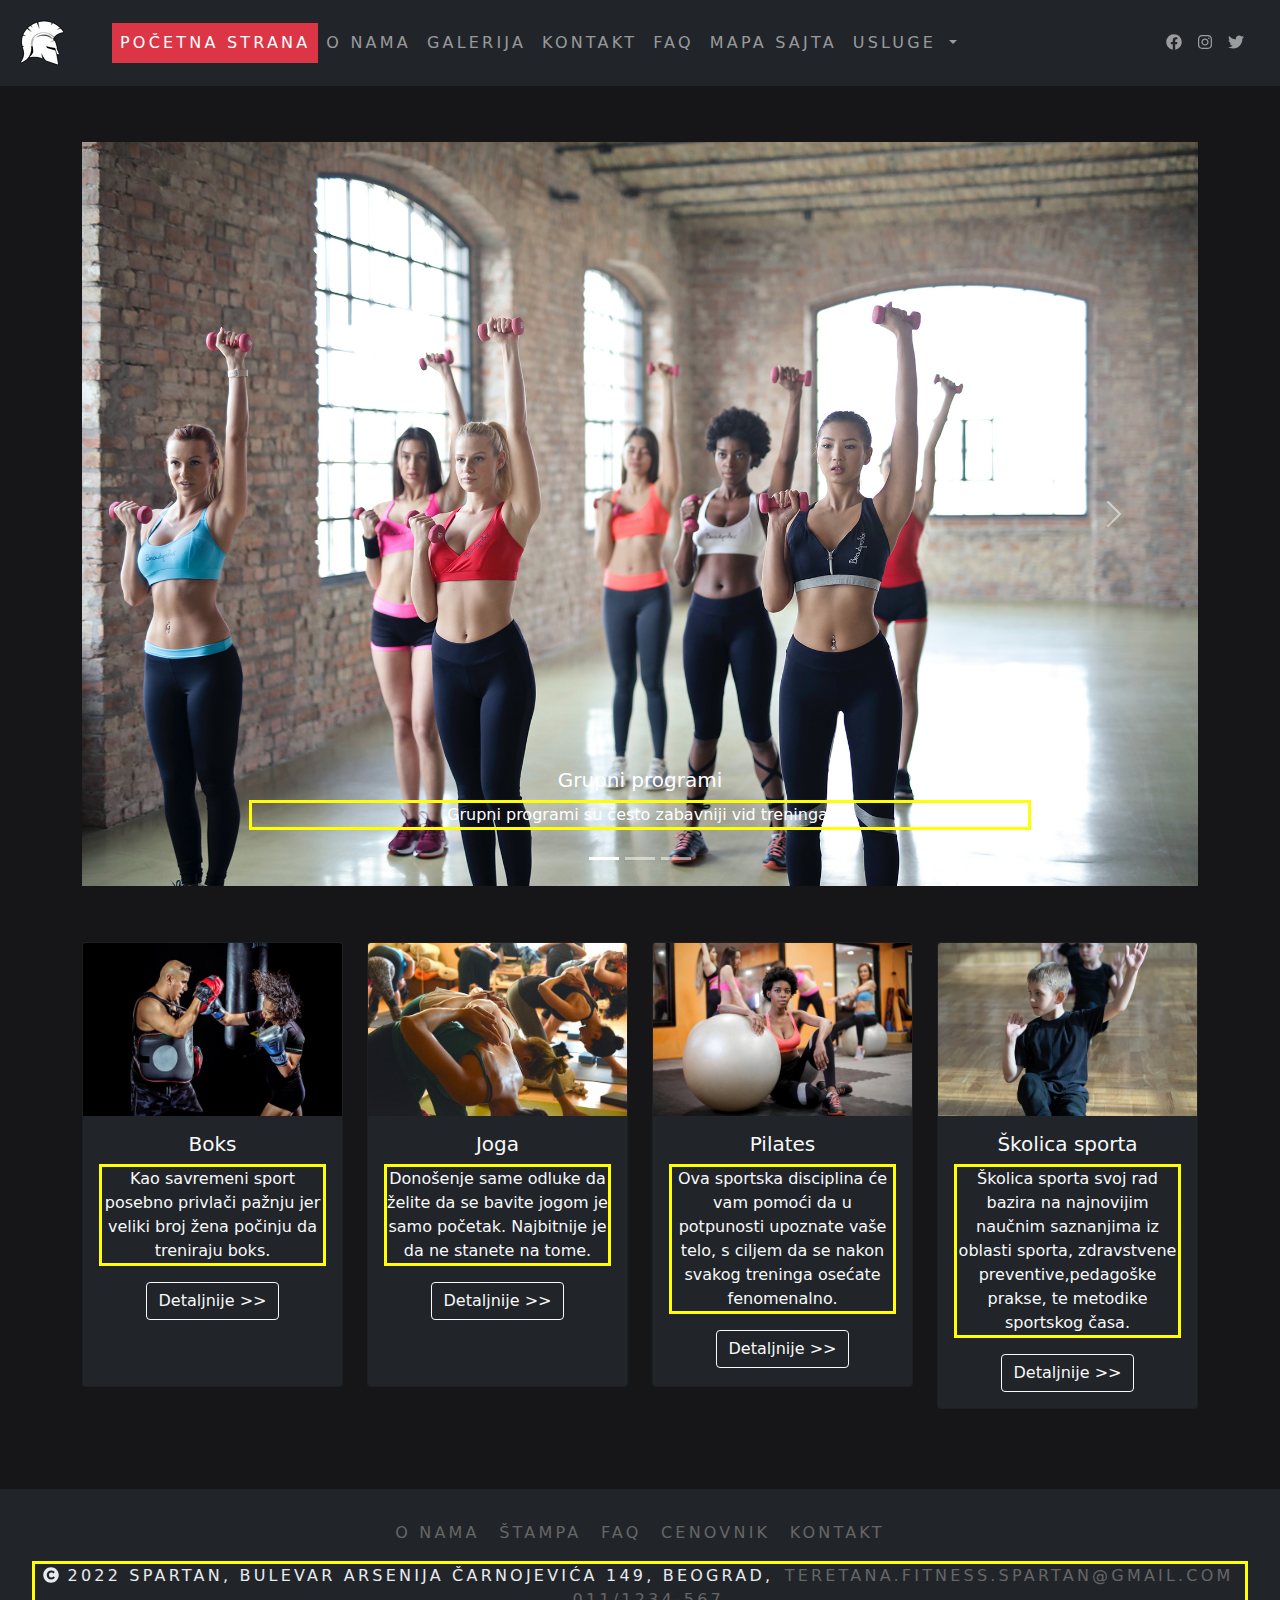
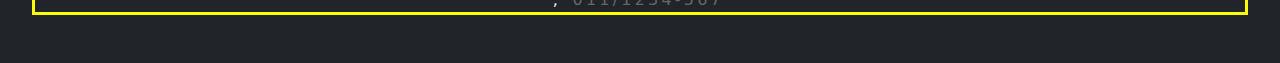
<file: index.html>
<!doctype html>
<html lang="en">
  <head>
    <!-- Required meta tags -->
    <meta charset="utf-8">
    <meta name="viewport" content="width=device-width, initial-scale=1, shrink-to-fit=no">
    <meta name="description" content="Spartan bodybuilding i fitness klub">
    <meta name="keywords" contenet="trening, teretana, sport, suplementi, protein">
    <meta name="author" content="Marko Zorić, markonrt4920@gs.viser.edu.rs">
    <!-- Bootstrap CSS -->
    <link rel="stylesheet" href="css/bootstrap.min.css">
    <link rel="stylesheet" href="css/novistil.css">

    <title>Teretana Spartan</title>
  </head>
  <body>

    <nav class="navbar navbar-expand-lg navbar-dark bg-dark">
      <div class="container-fluid">
        <a class="navbar-brand" href="index.html"><img src="img/logo-navbar.png" alt="Logo sajta"></a>
        <button class="navbar-toggler" type="button" data-bs-toggle="collapse" data-bs-target="#navbarSupportedContent" aria-controls="navbarSupportedContent" aria-expanded="false" aria-label="Toggle navigation">
          <span class="navbar-toggler-icon"></span>
        </button>
        <div class="collapse navbar-collapse" id="navbarSupportedContent">
          <ul class="navbar-nav me-auto mb-2 mb-lg-0 ms-4">
            <li class="nav-item">
              <a class="nav-link active bg-danger" aria-current="page" href="index.html">Početna strana</a>
            </li>
            <li class="nav-item">
              <a class="nav-link" href="onama.html">O Nama</a>
            </li>
            <li class="nav-item">
              <a class="nav-link" href="galerija.html">Galerija</a>
            </li>
            <li class="nav-item">
              <a class="nav-link" href="kontakt.html">Kontakt</a>
            </li>
            <li class="nav-item">
              <a class="nav-link" href="faq.html">FAQ</a>
            </li>
            <li class="nav-item">
              <a class="nav-link" href="mapasajta.html">Mapa sajta</a>
            </li>
            <li class="nav-item dropdown">
              <a class="nav-link dropdown-toggle" href="#" id="navbarDropdown" role="button" data-bs-toggle="dropdown" aria-expanded="false">
                Usluge
              </a>
              <ul class="dropdown-menu bg-dark border-light" aria-labelledby="navbarDropdown">
                <li><a class="dropdown-item" href="grupniprogrami.html">Grupni programi</a></li>
                <li><a class="dropdown-item" href="funkcionalniprogrami.html">Funkcionalni programi</a></li>
                <li><a class="dropdown-item" href="sportskaishrana.html">Sportska ishrana</a></li>
                <li><hr class="dropdown-divider border-light border-2"></li>
                <li><a class="dropdown-item" href="boks.html">Boks</a></li>
                <li><a class="dropdown-item" href="joga.html">Joga</a></li>
                <li><a class="dropdown-item" href="pilates.html">Pilates</a></li>
                <li><a class="dropdown-item" href="skolicasporta.html">Školica sporta</a></li>
              </ul>
            </li>
          </ul>
          <ul class="navbar-nav me-3">

            <li class="nav-item">
              <a class="nav-link" href="https://sr-rs.facebook.com/"><i class="fab fa-facebook"></i></a>
            </li>
            <li class="nav-item">
              <a class="nav-link" href="https://www.instagram.com/accounts/login/?"><i class="fab fa-instagram"></i></a>
            </li>
            <li class="nav-item">
              <a class="nav-link" href="https://twitter.com/i/flow/login"><i class="fab fa-twitter"></i></a>
            </li>
          </ul>
        </div>
      </div>
    </nav>
<br>
   <section id="carousel">
    <div class="container">
      <div id="carouselExampleCaptions" class="carousel slide" data-bs-ride="carousel">
        <div class="carousel-indicators">
          <button type="button" data-bs-target="#carouselExampleCaptions" data-bs-slide-to="0" class="active" aria-current="true" aria-label="Slide 1"></button>
          <button type="button" data-bs-target="#carouselExampleCaptions" data-bs-slide-to="1" aria-label="Slide 2"></button>
          <button type="button" data-bs-target="#carouselExampleCaptions" data-bs-slide-to="2" aria-label="Slide 3"></button>
        </div>
        <div class="carousel-inner">
          <div class="carousel-item active">
            <img src="img/carousel1.jpg" class="d-block w-100" alt="Grupni programi">
            <div class="carousel-caption d-none d-md-block">
              <h5>Grupni programi</h5>
              <p>Grupni programi su često zabavniji vid treninga.</p>
            </div>
          </div>
          <div class="carousel-item">
            <img src="img/carousel2.jpg" class="d-block w-100" alt="Funkcionalni programi">
            <div class="carousel-caption d-none d-md-block">
              <h5>Funkcionalni programi</h5>
              <p>Funkcionalni program ne predstavlja nikakvu nepoznanicu našem telu, jer se ono kreće i funkcioniše na ovaj način.</p>
            </div>
          </div>
          <div class="carousel-item">
            <img src="img/carousel3.jpg" class="d-block w-100" alt="Sportska ishrana">
            <div class="carousel-caption d-none d-md-block">
              <h5>Sportska ishrana</h5>
              <p>Izbalansirana ishrana je najbitniji faktor za očuvanje zdravlja sportista, kako profesionalnih, tako i rekreativaca.</p>
            </div>
          </div>
        </div>
        <button class="carousel-control-prev" type="button" data-bs-target="#carouselExampleCaptions" data-bs-slide="prev">
          <span class="carousel-control-prev-icon" aria-hidden="true"></span>
          <span class="visually-hidden">Previous</span>
        </button>
        <button class="carousel-control-next" type="button" data-bs-target="#carouselExampleCaptions" data-bs-slide="next">
          <span class="carousel-control-next-icon" aria-hidden="true"></span>
          <span class="visually-hidden">Next</span>
        </button>
      </div>
    </div>
   </section>
<br>
<section id="thumbnails">
  <div class="container">
    <div class="row">

      <div class="col-3">
        <div class="card bg-dark text-light" >
          <img src="img/boks.jpg" class="card-img-top" alt="Veb dizajn">
          <div class="card-body text-center">
            <h5 class="card-title">Boks</h5>
            <p class="card-text">Kao savremeni sport posebno privlači pažnju jer veliki broj žena počinju da treniraju boks.</p>
            <a href="boks.html" class="btn btn-outline-light">Detaljnije >></a>
          </div>
        </div>
      </div>
      <div class="col-3">
        <div class="card bg-dark text-light" >
          <img src="img/joga.jpg" class="card-img-top" alt="Grafički dizajn">
          <div class="card-body text-center">
            <h5 class="card-title">Joga</h5>
            <p class="card-text">Donošenje same odluke da želite  da se bavite jogom je samo početak. Najbitnije je da ne stanete na tome.</p>
            <a href="joga.html" class="btn btn-outline-light">Detaljnije >></a>
          </div>
        </div>
      </div>
      <div class="col-3">
        <div class="card bg-dark text-light" >
          <img src="img/pilates.jpg" class="card-img-top" alt="Video produkcija">
          <div class="card-body text-center">
            <h5 class="card-title">Pilates</Video></h5>
            <p class="card-text">Ova sportska disciplina će vam pomoći da u potpunosti upoznate vaše telo, s ciljem da se nakon svakog treninga osećate fenomenalno.</p>
            <a href="pilates.html" class="btn btn-outline-light">Detaljnije >></a>
          </div>
        </div>
      </div>
      <div class="col-3">
        <div class="card bg-dark text-light" >
          <img src="img/skolica-sporta.jpg" class="card-img-top" alt="Video produkcija">
          <div class="card-body text-center">
            <h5 class="card-title">Školica sporta</Video></h5>
            <p class="card-text">Školica sporta svoj rad bazira na najnovijim naučnim saznanjima iz oblasti sporta, 
              zdravstvene preventive,pedagoške prakse, te metodike sportskog časa.</p>
            <a href="skolicasporta.html" class="btn btn-outline-light">Detaljnije >></a>
          </div>
        </div>
      </div>

    </div>

  </div>
</section>
<br><br>

<footer>
  <div class="row text-center">
    <div class="col-md-12">
      <ul class="list-inline">
        <li class="list-inline-item"><a href="onama.html"> O nama </a></li>
        <li class="list-inline-item"><a href="stampa.html"> Štampa </a></li>
        <li class="list-inline-item"><a href="faq.html"> FAQ </a></li>
        <li class="list-inline-item"><a href="cenovnik.pdf"> Cenovnik </a></li>
        <li class="list-inline-item"><a href="kontakt.html"> Kontakt </a></li>
      </ul>

      <p>
        <i class="fas fa-copyright"></i> 2022 Spartan, Bulevar Arsenija Čarnojevića 149, Beograd, <a href="mailto:teretana.fitness.spartan@gmail.com">teretana.fitness.spartan@gmail.com</a> ,  <a href="tel:011/1234-567">011/1234-567</a> 
      </p>

    </div>
  </div>
</footer>




<!-- Optional JavaScript; choose one of the two! -->

    <!-- Option 1: Bootstrap Bundle with Popper -->
    <script src="js/bootstrap.min.js" ></script>
    <script src="js/all.min.js"></script>

    <!-- Option 2: Separate Popper and Bootstrap JS -->
    <!--
    <script src="https://cdn.jsdelivr.net/npm/@popperjs/core@2.10.2/dist/umd/popper.min.js" integrity="sha384-7+zCNj/IqJ95wo16oMtfsKbZ9ccEh31eOz1HGyDuCQ6wgnyJNSYdrPa03rtR1zdB" crossorigin="anonymous"></script>
    <script src="https://cdn.jsdelivr.net/npm/bootstrap@5.1.3/dist/js/bootstrap.min.js" integrity="sha384-QJHtvGhmr9XOIpI6YVutG+2QOK9T+ZnN4kzFN1RtK3zEFEIsxhlmWl5/YESvpZ13" crossorigin="anonymous"></script>
    -->
  </body>
</html>
</file>
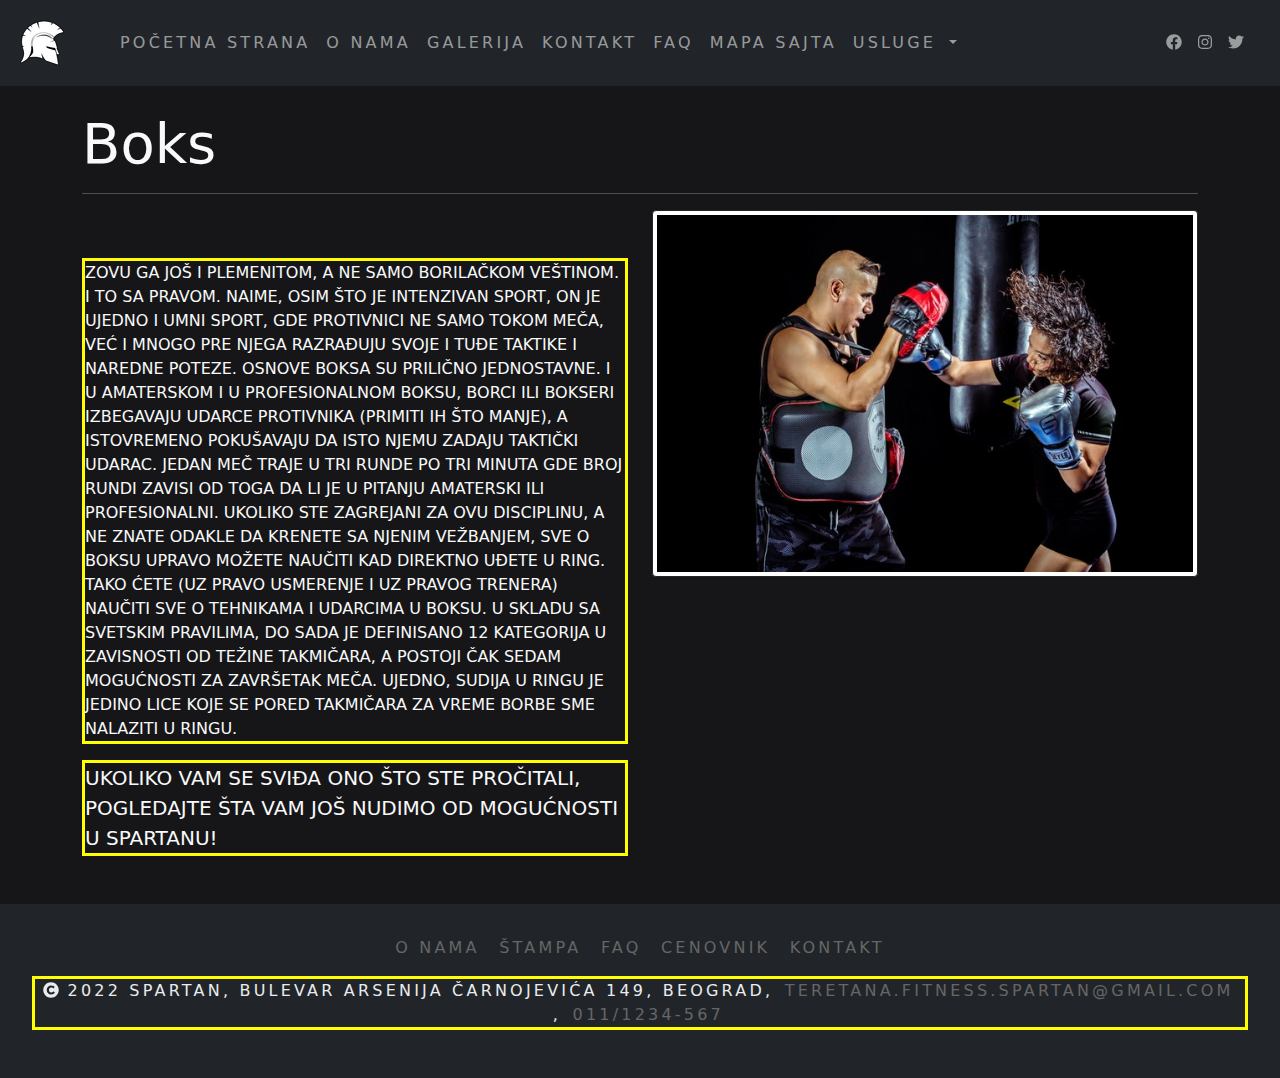
<file: boks.html>
<!doctype html>
<html lang="en">
  <head>
    <!-- Required meta tags -->
    <meta charset="utf-8">
    <meta name="viewport" content="width=device-width, initial-scale=1, shrink-to-fit=no">
    <meta name="description" content="Spartan bodybuilding i fitness klub">
    <meta name="keywords" contenet="trening, teretana, sport, suplementi, protein">
    <meta name="author" content="Marko Zorić, markonrt4920@gs.viser.edu.rs">
    <!-- Bootstrap CSS -->
    <link rel="stylesheet" href="css/bootstrap.min.css">
    <link rel="stylesheet" href="css/novistil.css">

    <title>Boks</title>
  </head>
  <body> 

    <nav class="navbar navbar-expand-lg navbar-dark bg-dark">
      <div class="container-fluid">
        <a class="navbar-brand" href="index.html"><img src="img/logo-navbar.png" alt="Logo sajta"></a>
        <button class="navbar-toggler" type="button" data-bs-toggle="collapse" data-bs-target="#navbarSupportedContent" aria-controls="navbarSupportedContent" aria-expanded="false" aria-label="Toggle navigation">
          <span class="navbar-toggler-icon"></span>
        </button>
        <div class="collapse navbar-collapse" id="navbarSupportedContent">
          <ul class="navbar-nav me-auto mb-2 mb-lg-0 ms-4">
            <li class="nav-item">
              <a class="nav-link" aria-current="page" href="index.html">Početna strana</a>
            </li>
            <li class="nav-item">
              <a class="nav-link" href="onama.html">O Nama</a>
            </li>
            <li class="nav-item">
              <a class="nav-link" href="galerija.html">Galerija</a>
            </li>
            <li class="nav-item">
                <a class="nav-link" href="kontakt.html">Kontakt</a>
              </li>
              <li class="nav-item">
                <a class="nav-link" href="faq.html">FAQ</a>
              </li>
              <li class="nav-item">
                <a class="nav-link" href="mapasajta.html">Mapa sajta</a>
              </li>
            <li class="nav-item dropdown">
              <a class="nav-link dropdown-toggle" href="#" id="navbarDropdown" role="button" data-bs-toggle="dropdown" aria-expanded="false">
                Usluge
              </a>
              <ul class="dropdown-menu bg-dark border-light" aria-labelledby="navbarDropdown">
                <li><a class="dropdown-item" href="grupniprogrami.html">Grupni programi</a></li>
                <li><a class="dropdown-item" href="funkcionalniprogrami.html">Funkcionalni programi</a></li>
                <li><a class="dropdown-item" href="sportskaishrana.html">Sportska ishrana</a></li>
                <li><hr class="dropdown-divider border-light border-2"></li>
                <li><a class="dropdown-item" href="boks.html">Boks</a></li>
                <li><a class="dropdown-item" href="joga.html">Joga</a></li>
                <li><a class="dropdown-item" href="pilates.html">Pilates</a></li>
                <li><a class="dropdown-item" href="skolicasporta.html">Školica sporta</a></li>
              </ul>
            </li>
          </ul>
          <ul class="navbar-nav me-3">

            <li class="nav-item">
                <a class="nav-link" href="https://sr-rs.facebook.com/"><i class="fab fa-facebook"></i></a>
              </li>
              <li class="nav-item">
                <a class="nav-link" href="https://www.instagram.com/accounts/login/?"><i class="fab fa-instagram"></i></a>
              </li>
              <li class="nav-item">
                <a class="nav-link" href="https://twitter.com/i/flow/login"><i class="fab fa-twitter"></i></a>
              </li>
          </ul>
        </div>
      </div>
    </nav>
<br>
   
<div class="container text-light">
    <h2 class="display-4">Boks</h2>
    <hr>
    <div class="row">
        <div class="col-6 text-uppercase">
            <br><br>
            <p> Zovu ga još i plemenitom, a ne samo borilačkom veštinom. I to sa pravom. Naime, osim što je 
                intenzivan sport, on je ujedno i umni sport, gde protivnici ne samo tokom meča, već i mnogo 
                pre njega razrađuju svoje i tuđe taktike i naredne poteze. Osnove boksa su prilično jednostavne. 
                I u amaterskom i u profesionalnom boksu, borci ili bokseri izbegavaju udarce protivnika (primiti ih što manje), 
                a istovremeno pokušavaju da isto njemu zadaju taktički udarac. Jedan meč traje u tri runde po tri 
                minuta gde broj rundi zavisi od toga da li je u pitanju amaterski ili profesionalni. Ukoliko ste 
                zagrejani za ovu disciplinu, a ne znate odakle da krenete sa njenim vežbanjem, sve o boksu upravo 
                možete naučiti kad direktno uđete u ring. Tako ćete (uz pravo usmerenje i uz pravog trenera) 
                naučiti sve o tehnikama i udarcima u boksu. U skladu sa svetskim pravilima, do sada je definisano 
                12 kategorija u zavisnosti od težine takmičara, a postoji čak sedam mogućnosti za završetak meča. 
                Ujedno, sudija u ringu je jedino lice koje se pored takmičara za vreme borbe sme nalaziti u ringu.
            </p>
            <p class="lead">
                Ukoliko Vam se sviđa ono što ste pročitali, pogledajte šta vam još nudimo od mogućnosti u Spartanu!
            </p>
        </div>
        <div class="col-6 text-center"><img src="img/boks.jpg" class="img-thumbnail border-dark"
                alt="Boks" ></div>
    </div>
</div>


<footer>
    <div class="row text-center">
      <div class="col-md-12">
        <ul class="list-inline">
          <li class="list-inline-item"><a href="onama.html"> O nama </a></li>
          <li class="list-inline-item"><a href="stampa.html"> Štampa </a></li>
          <li class="list-inline-item"><a href="faq.html"> FAQ </a></li>
          <li class="list-inline-item"><a href="cenovnik.pdf"> Cenovnik </a></li>
          <li class="list-inline-item"><a href="kontakt.html"> Kontakt </a></li>
        </ul>
  
        <p>
          <i class="fas fa-copyright"></i> 2022 Spartan, Bulevar Arsenija Čarnojevića 149, Beograd, <a href="mailto:teretana.fitness.spartan@gmail.com">teretana.fitness.spartan@gmail.com</a> ,  <a href="tel:011/1234-567">011/1234-567</a> 
        </p>
  
      </div>
    </div>
  </footer>


<!-- Optional JavaScript; choose one of the two! -->

    <!-- Option 1: Bootstrap Bundle with Popper -->
    <script src="js/bootstrap.min.js" ></script>
    <script src="js/all.min.js"></script>

    <!-- Option 2: Separate Popper and Bootstrap JS -->
    <!--
    <script src="https://cdn.jsdelivr.net/npm/@popperjs/core@2.10.2/dist/umd/popper.min.js" integrity="sha384-7+zCNj/IqJ95wo16oMtfsKbZ9ccEh31eOz1HGyDuCQ6wgnyJNSYdrPa03rtR1zdB" crossorigin="anonymous"></script>
    <script src="https://cdn.jsdelivr.net/npm/bootstrap@5.1.3/dist/js/bootstrap.min.js" integrity="sha384-QJHtvGhmr9XOIpI6YVutG+2QOK9T+ZnN4kzFN1RtK3zEFEIsxhlmWl5/YESvpZ13" crossorigin="anonymous"></script>
    -->
  </body>
</html>
</file>
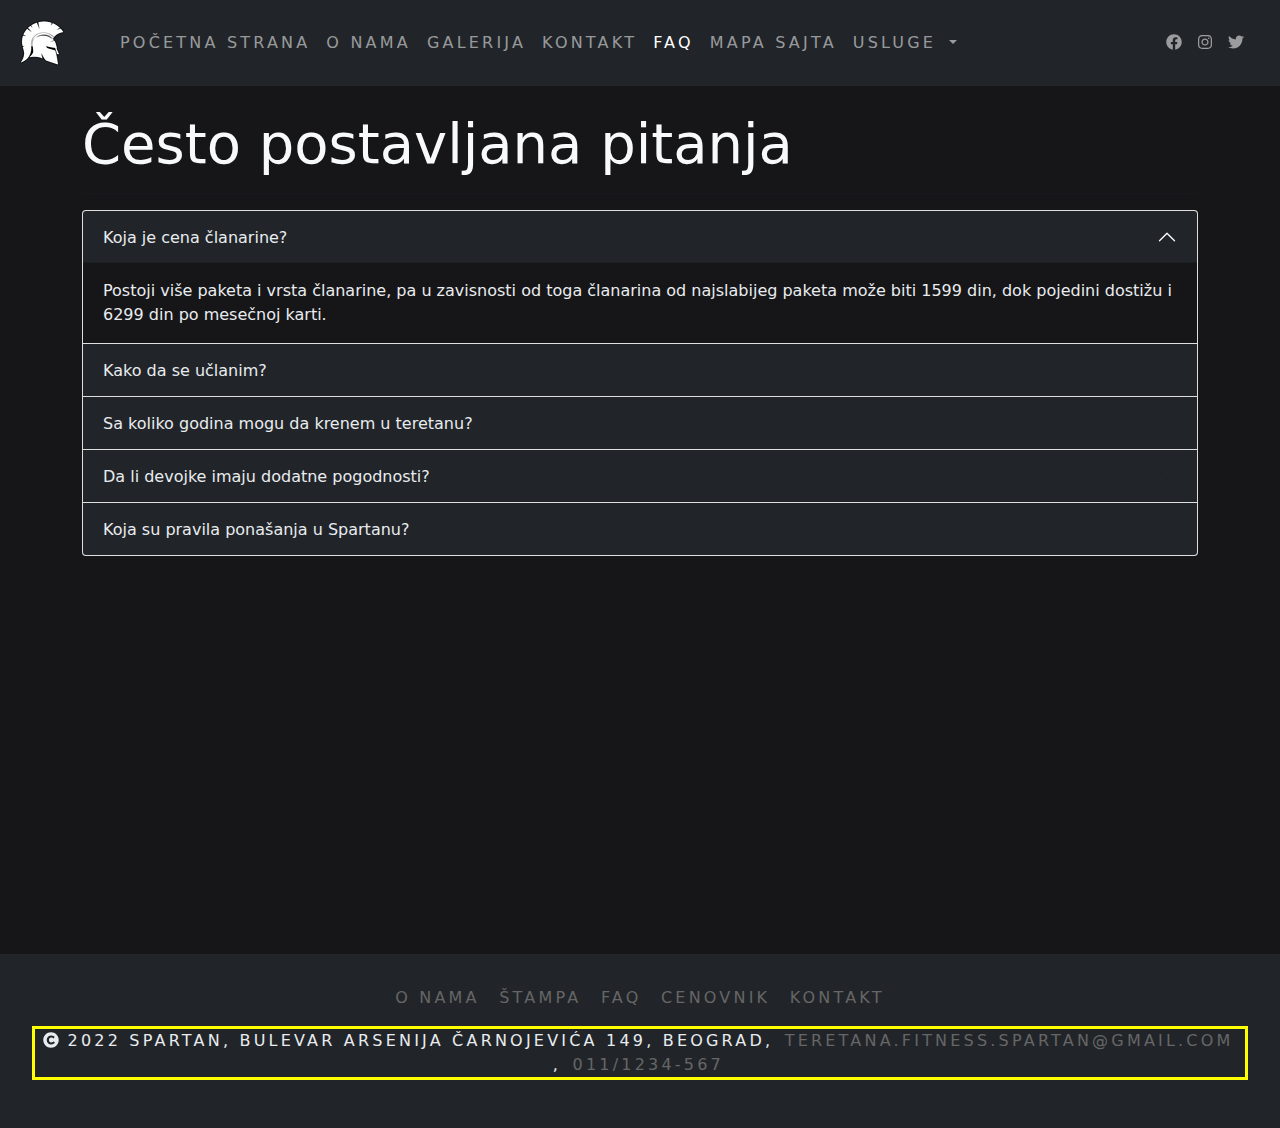
<file: faq.html>
<!doctype html>
<html lang="en">
  <head>
    <!-- Required meta tags -->
    <meta charset="utf-8">
    <meta name="viewport" content="width=device-width, initial-scale=1, shrink-to-fit=no">
    <meta name="description" content="Spartan bodybuilding i fitness klub">
    <meta name="keywords" contenet="trening, teretana, sport, suplementi, protein">
    <meta name="author" content="Marko Zorić, markonrt4920@gs.viser.edu.rs">
    <!-- Bootstrap CSS -->
    <link rel="stylesheet" href="css/bootstrap.min.css">
    <link rel="stylesheet" href="css/novistil.css">

    <title>Često postavljana pitanja</title>
  </head>
  <body>

    <nav class="navbar navbar-expand-lg navbar-dark bg-dark">
      <div class="container-fluid">
        <a class="navbar-brand" href="index.html"><img src="img/logo-navbar.png" alt="Logo sajta"></a>
        <button class="navbar-toggler" type="button" data-bs-toggle="collapse" data-bs-target="#navbarSupportedContent" aria-controls="navbarSupportedContent" aria-expanded="false" aria-label="Toggle navigation">
          <span class="navbar-toggler-icon"></span>
        </button>
        <div class="collapse navbar-collapse" id="navbarSupportedContent">
          <ul class="navbar-nav me-auto mb-2 mb-lg-0 ms-4">
            <li class="nav-item">
              <a class="nav-link " aria-current="page" href="index.html">Početna strana</a>
            </li>
            <li class="nav-item">
              <a class="nav-link" href="onama.html">O Nama</a>
            </li>
            <li class="nav-item">
              <a class="nav-link" href="galerija.html">Galerija</a>
            </li>
            <li class="nav-item">
              <a class="nav-link" href="kontakt.html">Kontakt</a>
            </li>
            <li class="nav-item">
                <a class="nav-link active" href="faq.html">FAQ</a>
              </li>
              <li class="nav-item">
                <a class="nav-link" href="mapasajta.html">Mapa sajta</a>
              </li>
            <li class="nav-item dropdown">
              <a class="nav-link dropdown-toggle" href="#" id="navbarDropdown" role="button" data-bs-toggle="dropdown" aria-expanded="false">
                Usluge
              </a>
              <ul class="dropdown-menu bg-dark border-light" aria-labelledby="navbarDropdown">
                <li><a class="dropdown-item" href="grupniprogrami.html">Grupni programi</a></li>
                <li><a class="dropdown-item" href="funkcionalniprogrami.html">Funkcionalni programi</a></li>
                <li><a class="dropdown-item" href="sportskaishrana.html">Sportska ishrana</a></li>
                <li><hr class="dropdown-divider border-light border-2"></li>
                <li><a class="dropdown-item" href="boks.html">Boks</a></li>
                <li><a class="dropdown-item" href="joga.html">Joga</a></li>
                <li><a class="dropdown-item" href="pilates.html">Pilates</a></li>
                <li><a class="dropdown-item" href="skolicasporta.html">Školica sporta</a></li>
              </ul>
            </li>
          </ul>
          <ul class="navbar-nav me-3">

            <li class="nav-item">
                <a class="nav-link" href="https://sr-rs.facebook.com/"><i class="fab fa-facebook"></i></a>
              </li>
              <li class="nav-item">
                <a class="nav-link" href="https://www.instagram.com/accounts/login/?"><i class="fab fa-instagram"></i></a>
              </li>
              <li class="nav-item">
                <a class="nav-link" href="https://twitter.com/i/flow/login"><i class="fab fa-twitter"></i></a>
              </li>
          </ul>
        </div>
      </div>
    </nav>
<br>
<div class="container">
    <h2 class="display-4 text-light"> Često postavljana pitanja </h2>
    <hr>
    <div class="accordion" id="accordionExample">
          <div class="accordion-item">
            <h2 class="accordion-header" id="headingOne">
              <button class="accordion-button" type="button" data-bs-toggle="collapse" data-bs-target="#collapseOne" aria-expanded="true" aria-controls="collapseOne">
              Koja je cena članarine?
              </button>
            </h2>
            <div id="collapseOne" class="accordion-collapse collapse show" aria-labelledby="headingOne" data-bs-parent="#accordionExample">
              <div class="accordion-body">
                Postoji više paketa i vrsta članarine, pa u zavisnosti od toga članarina od najslabijeg paketa može biti 1599 din, dok 
                pojedini dostižu i 6299 din po mesečnoj karti.
              </div>
            </div>
          </div>
          <div class="accordion-item">
            <h2 class="accordion-header" id="headingTwo">
              <button class="accordion-button collapsed" type="button" data-bs-toggle="collapse" data-bs-target="#collapseTwo" aria-expanded="false" aria-controls="collapseTwo">
                Kako da se učlanim?
              </button>
            </h2>
            <div id="collapseTwo" class="accordion-collapse collapse" aria-labelledby="headingTwo" data-bs-parent="#accordionExample">
              <div class="accordion-body">
                Prilikom učlanjenja potrebno je da pokažete na uvid ličnu kartu, ukoliko ste student i index, popunite ugovor,
                 anketu i spremni ste za trening.
              </div>
            </div>
          </div>
          <div class="accordion-item">
          <h2 class="accordion-header" id="headingThree">
            <button class="accordion-button collapsed" type="button" data-bs-toggle="collapse" data-bs-target="#collapseThree" aria-expanded="false" aria-controls="collapseThree">
                Sa koliko godina mogu da krenem u teretanu?
            </button>
          </h2>
          <div id="collapseThree" class="accordion-collapse collapse" aria-labelledby="headingThree" data-bs-parent="#accordionExample">
            <div class="accordion-body">
                Da biste trenirali u Spartan teretani i fitness-u potrebno je da imate najmanje 16 godina. Svi maloletnici koji žele da
                treniraju u obavezi su da dostave potpisanu potvrdu o roditeljskoj saglasnosti (obrazac možete preuzeti u našim objektima).            </div>
          </div>
          </div>
          <div class="accordion-item">
          <h2 class="accordion-header" id="headingFour">
            <button class="accordion-button collapsed" type="button" data-bs-toggle="collapse" data-bs-target="#collapseFour" aria-expanded="false" aria-controls="collapseFour">
                Da li devojke imaju dodatne pogodnosti?            </button>
          </h2>
          <div id="collapseFour" class="accordion-collapse collapse" aria-labelledby="headingFour" data-bs-parent="#accordionExample">
            <div class="accordion-body">
                Spartan teretana i fitness objekat ima poseban prostor, žensku fitnes zonu, u koji je dozvoljen pristup jedino devojkama.            </div>
          </div>
          </div>
          <div class="accordion-item">
          <h2 class="accordion-header" id="headingFive">
            <button class="accordion-button collapsed" type="button" data-bs-toggle="collapse" data-bs-target="#collapseFive" aria-expanded="false" aria-controls="collapseFive">
                Koja su pravila ponašanja u Spartanu?
            </button>
          </h2>
          <div id="collapseFive" class="accordion-collapse collapse" aria-labelledby="headingFive" data-bs-parent="#accordionExample">
            <div class="accordion-body">
                - Nosite čiste patike za trening i prezujte se pre ulaza u fitness centar <br>
                - Vodite računa o svojoj higijeni <br>
                - Koristite peškir <br>
                - Ne bacajte tegove <br>
                - Vraćajte tegove na mesto <br>
                - Ne ulazite u grupnu salu dok je u toku trening <br>
                - Poštujte druge vežbače i opremu. <br>            
            </div>
          </div>
          </div>
        
        </div>
    </div>
<br><br>

    <footer class="futer">
        <div class="row text-center">
          <div class="col-md-12">
            <ul class="list-inline">
              <li class="list-inline-item"><a href="onama.html"> O nama </a></li>
              <li class="list-inline-item"><a href="stampa.html"> Štampa </a></li>
              <li class="list-inline-item"><a href="faq.html"> FAQ </a></li>
              <li class="list-inline-item"><a href="cenovnik.pdf"> Cenovnik </a></li>
              <li class="list-inline-item"><a href="kontakt.html"> Kontakt </a></li>
            </ul>
      
            <p>
              <i class="fas fa-copyright"></i> 2022 Spartan, Bulevar Arsenija Čarnojevića 149, Beograd, <a href="mailto:teretana.fitness.spartan@gmail.com">teretana.fitness.spartan@gmail.com</a> ,  <a href="tel:011/1234-567">011/1234-567</a> 
            </p>
      
          </div>
        </div>
      </footer>   

<!-- Optional JavaScript; choose one of the two! -->

    <!-- Option 1: Bootstrap Bundle with Popper -->
    <script src="js/bootstrap.min.js" ></script>
    <script src="js/all.min.js"></script>

    <!-- Option 2: Separate Popper and Bootstrap JS -->
    <!--
    <script src="https://cdn.jsdelivr.net/npm/@popperjs/core@2.10.2/dist/umd/popper.min.js" integrity="sha384-7+zCNj/IqJ95wo16oMtfsKbZ9ccEh31eOz1HGyDuCQ6wgnyJNSYdrPa03rtR1zdB" crossorigin="anonymous"></script>
    <script src="https://cdn.jsdelivr.net/npm/bootstrap@5.1.3/dist/js/bootstrap.min.js" integrity="sha384-QJHtvGhmr9XOIpI6YVutG+2QOK9T+ZnN4kzFN1RtK3zEFEIsxhlmWl5/YESvpZ13" crossorigin="anonymous"></script>
    -->
  </body>
</html>
</file>
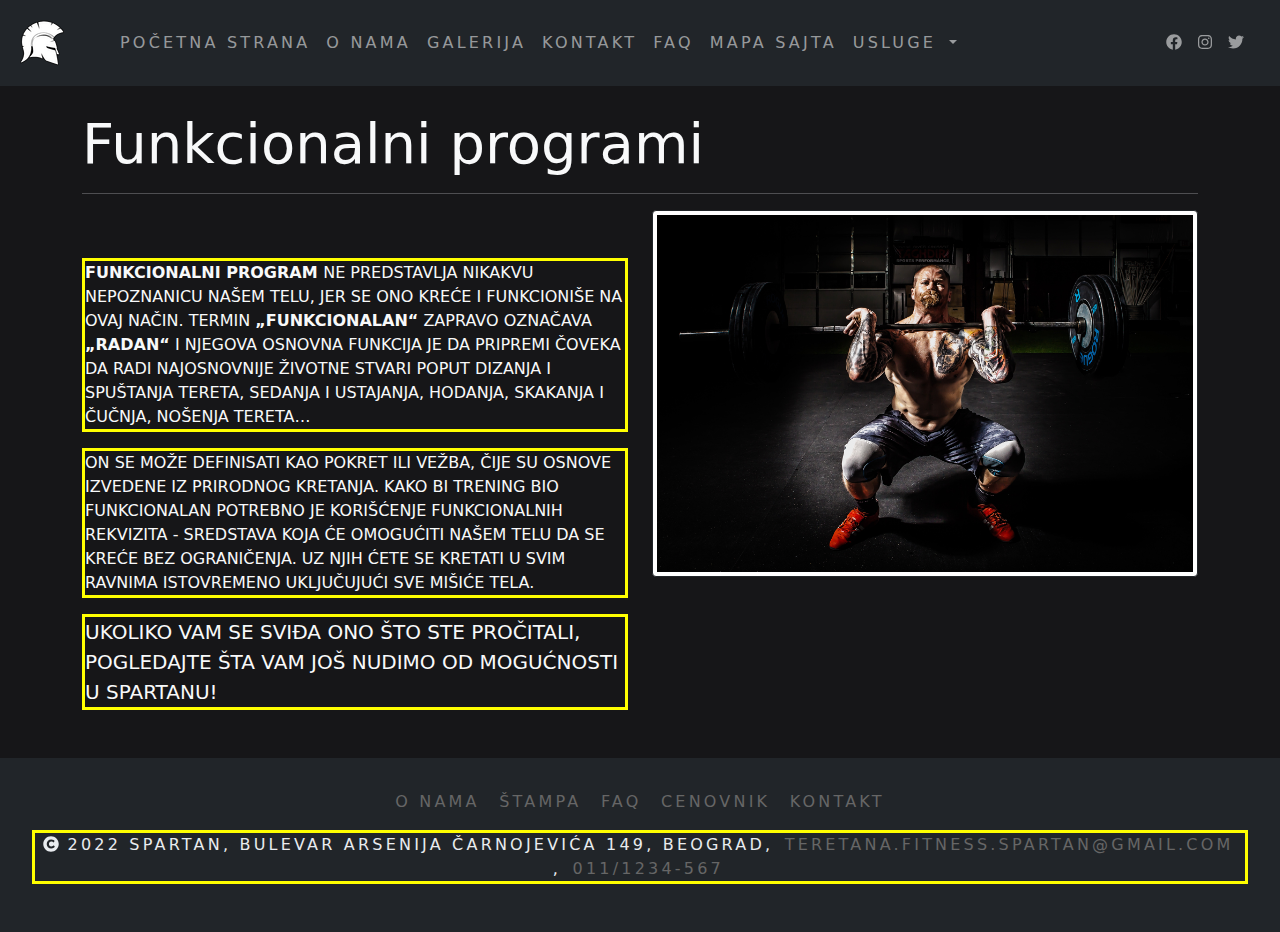
<file: funkcionalniprogrami.html>
<!doctype html>
<html lang="en">
  <head>
    <!-- Required meta tags -->
    <meta charset="utf-8">
    <meta name="viewport" content="width=device-width, initial-scale=1, shrink-to-fit=no">
    <meta name="description" content="Spartan bodybuilding i fitness klub">
    <meta name="keywords" contenet="trening, teretana, sport, suplementi, protein">
    <meta name="author" content="Marko Zorić, markonrt4920@gs.viser.edu.rs">
    <!-- Bootstrap CSS -->
    <link rel="stylesheet" href="css/bootstrap.min.css">
    <link rel="stylesheet" href="css/novistil.css">

    <title>Funkcionalni programi</title>
  </head>
  <body>

    <nav class="navbar navbar-expand-lg navbar-dark bg-dark">
      <div class="container-fluid">
        <a class="navbar-brand" href="index.html"><img src="img/logo-navbar.png" alt="Logo sajta"></a>
        <button class="navbar-toggler" type="button" data-bs-toggle="collapse" data-bs-target="#navbarSupportedContent" aria-controls="navbarSupportedContent" aria-expanded="false" aria-label="Toggle navigation">
          <span class="navbar-toggler-icon"></span>
        </button>
        <div class="collapse navbar-collapse" id="navbarSupportedContent">
          <ul class="navbar-nav me-auto mb-2 mb-lg-0 ms-4">
            <li class="nav-item">
              <a class="nav-link" aria-current="page" href="index.html">Početna strana</a>
            </li>
            <li class="nav-item">
              <a class="nav-link" href="onama.html">O Nama</a>
            </li>
            <li class="nav-item">
              <a class="nav-link" href="galerija.html">Galerija</a>
            </li>
            <li class="nav-item">
                <a class="nav-link" href="kontakt.html">Kontakt</a>
              </li>
              <li class="nav-item">
                <a class="nav-link" href="faq.html">FAQ</a>
              </li>
              <li class="nav-item">
                <a class="nav-link" href="mapasajta.html">Mapa sajta</a>
              </li>
            <li class="nav-item dropdown">
              <a class="nav-link dropdown-toggle" href="#" id="navbarDropdown" role="button" data-bs-toggle="dropdown" aria-expanded="false">
                Usluge
              </a>
              <ul class="dropdown-menu bg-dark border-light" aria-labelledby="navbarDropdown">
                <li><a class="dropdown-item" href="grupniprogrami.html">Grupni programi</a></li>
                <li><a class="dropdown-item" href="funkcionalniprogrami.html">Funkcionalni programi</a></li>
                <li><a class="dropdown-item" href="sportskaishrana.html">Sportska ishrana</a></li>
                <li><hr class="dropdown-divider border-light border-2"></li>
                <li><a class="dropdown-item" href="boks.html">Boks</a></li>
                <li><a class="dropdown-item" href="joga.html">Joga</a></li>
                <li><a class="dropdown-item" href="pilates.html">Pilates</a></li>
                <li><a class="dropdown-item" href="skolicasporta.html">Školica sporta</a></li>
              </ul>
            </li>
          </ul>
          <ul class="navbar-nav me-3">

            <li class="nav-item">
                <a class="nav-link" href="https://sr-rs.facebook.com/"><i class="fab fa-facebook"></i></a>
              </li>
              <li class="nav-item">
                <a class="nav-link" href="https://www.instagram.com/accounts/login/?"><i class="fab fa-instagram"></i></a>
              </li>
              <li class="nav-item">
                <a class="nav-link" href="https://twitter.com/i/flow/login"><i class="fab fa-twitter"></i></a>
              </li>
          </ul>
        </div>
      </div>
    </nav>
<br>
   
<div class="container text-light">
    <h2 class="display-4">Funkcionalni programi</h2>
    <hr>
    <div class="row">
        <div class="col-6 text-uppercase">
            <br><br>
            <p> <strong> Funkcionalni program </strong> ne predstavlja nikakvu nepoznanicu našem telu, jer se ono kreće i funkcioniše na ovaj način.
                 Termin <strong>„funkcionalan“</strong> zapravo označava <strong>„radan“</strong> i njegova osnovna funkcija je da pripremi čoveka da radi najosnovnije
                  životne stvari poput dizanja i spuštanja tereta, sedanja i ustajanja, hodanja, skakanja i čučnja, nošenja tereta…
            </p>
            <p>
                On se može definisati kao pokret ili vežba, čije su osnove izvedene iz prirodnog kretanja. Kako bi trening bio
                 funkcionalan potrebno je korišćenje funkcionalnih rekvizita - sredstava koja će omogućiti našem telu da se kreće
                  bez ograničenja. Uz njih ćete se kretati u svim ravnima istovremeno uključujući sve mišiće tela.
            </p>
            <p class="lead">
                Ukoliko Vam se sviđa ono što ste pročitali, pogledajte šta vam još nudimo od mogućnosti u Spartanu!
            </p>
        </div>
        <div class="col-6 text-center"><img src="img/carousel2.jpg" class="img-thumbnail border-dark"
                alt="Funkcionalni program" ></div>
    </div>
</div>

<footer>
    <div class="row text-center">
      <div class="col-md-12">
        <ul class="list-inline">
          <li class="list-inline-item"><a href="onama.html"> O nama </a></li>
          <li class="list-inline-item"><a href="stampa.html"> Štampa </a></li>
          <li class="list-inline-item"><a href="faq.html"> FAQ </a></li>
          <li class="list-inline-item"><a href="cenovnik.pdf"> Cenovnik </a></li>
          <li class="list-inline-item"><a href="kontakt.html"> Kontakt </a></li>
        </ul>
  
        <p>
          <i class="fas fa-copyright"></i> 2022 Spartan, Bulevar Arsenija Čarnojevića 149, Beograd, <a href="mailto:teretana.fitness.spartan@gmail.com">teretana.fitness.spartan@gmail.com</a> ,  <a href="tel:011/1234-567">011/1234-567</a> 
        </p>
  
      </div>
    </div>
  </footer>



<!-- Optional JavaScript; choose one of the two! -->

    <!-- Option 1: Bootstrap Bundle with Popper -->
    <script src="js/bootstrap.min.js" ></script>
    <script src="js/all.min.js"></script>

    <!-- Option 2: Separate Popper and Bootstrap JS -->
    <!--
    <script src="https://cdn.jsdelivr.net/npm/@popperjs/core@2.10.2/dist/umd/popper.min.js" integrity="sha384-7+zCNj/IqJ95wo16oMtfsKbZ9ccEh31eOz1HGyDuCQ6wgnyJNSYdrPa03rtR1zdB" crossorigin="anonymous"></script>
    <script src="https://cdn.jsdelivr.net/npm/bootstrap@5.1.3/dist/js/bootstrap.min.js" integrity="sha384-QJHtvGhmr9XOIpI6YVutG+2QOK9T+ZnN4kzFN1RtK3zEFEIsxhlmWl5/YESvpZ13" crossorigin="anonymous"></script>
    -->
  </body>
</html>
</file>
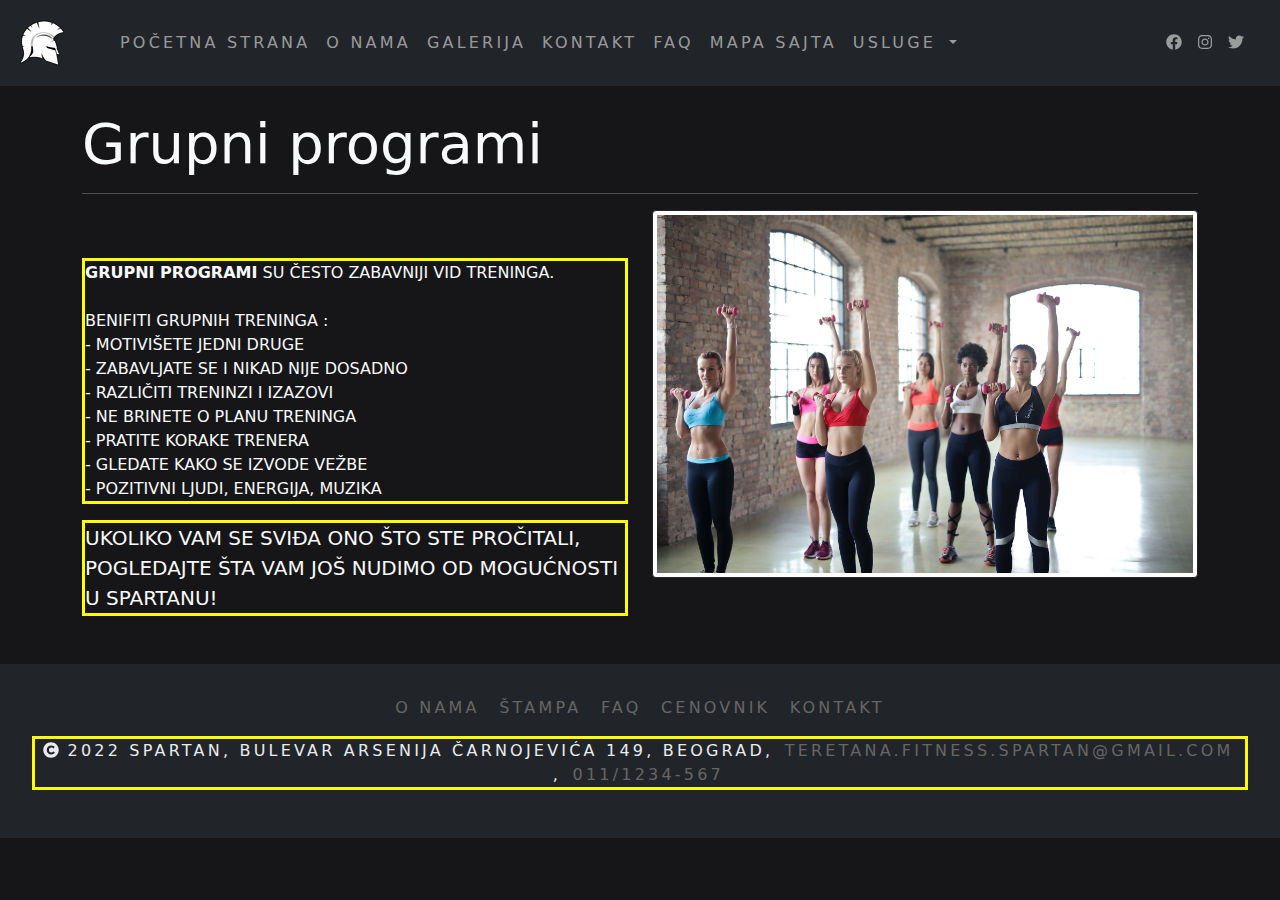
<file: grupniprogrami.html>
<!doctype html>
<html lang="en">
  <head>
    <!-- Required meta tags -->
    <meta charset="utf-8">
    <meta name="viewport" content="width=device-width, initial-scale=1, shrink-to-fit=no">
    <meta name="description" content="Spartan bodybuilding i fitness klub">
    <meta name="keywords" contenet="trening, teretana, sport, suplementi, protein">
    <meta name="author" content="Marko Zorić, markonrt4920@gs.viser.edu.rs">
    <!-- Bootstrap CSS -->
    <link rel="stylesheet" href="css/bootstrap.min.css">
    <link rel="stylesheet" href="css/novistil.css">

    <title>Grupni programi</title>
  </head>
  <body>

    <nav class="navbar navbar-expand-lg navbar-dark bg-dark">
      <div class="container-fluid">
        <a class="navbar-brand" href="index.html"><img src="img/logo-navbar.png" alt="Logo sajta"></a>
        <button class="navbar-toggler" type="button" data-bs-toggle="collapse" data-bs-target="#navbarSupportedContent" aria-controls="navbarSupportedContent" aria-expanded="false" aria-label="Toggle navigation">
          <span class="navbar-toggler-icon"></span>
        </button>
        <div class="collapse navbar-collapse" id="navbarSupportedContent">
          <ul class="navbar-nav me-auto mb-2 mb-lg-0 ms-4">
            <li class="nav-item">
              <a class="nav-link" aria-current="page" href="index.html">Početna strana</a>
            </li>
            <li class="nav-item">
              <a class="nav-link" href="onama.html">O Nama</a>
            </li>
            <li class="nav-item">
              <a class="nav-link" href="galerija.html">Galerija</a>
            </li>
            <li class="nav-item">
                <a class="nav-link" href="kontakt.html">Kontakt</a>
              </li>
              <li class="nav-item">
                <a class="nav-link" href="faq.html">FAQ</a>
              </li>
              <li class="nav-item">
                <a class="nav-link" href="mapasajta.html">Mapa sajta</a>
              </li>
            <li class="nav-item dropdown">
              <a class="nav-link dropdown-toggle" href="#" id="navbarDropdown" role="button" data-bs-toggle="dropdown" aria-expanded="false">
                Usluge
              </a>
              <ul class="dropdown-menu bg-dark border-light" aria-labelledby="navbarDropdown">
                <li><a class="dropdown-item" href="grupniprogrami.html">Grupni programi</a></li>
                <li><a class="dropdown-item" href="funkcionalniprogrami.html">Funkcionalni programi</a></li>
                <li><a class="dropdown-item" href="sportskaishrana.html">Sportska ishrana</a></li>
                <li><hr class="dropdown-divider border-light border-2"></li>
                <li><a class="dropdown-item" href="boks.html">Boks</a></li>
                <li><a class="dropdown-item" href="joga.html">Joga</a></li>
                <li><a class="dropdown-item" href="pilates.html">Pilates</a></li>
                <li><a class="dropdown-item" href="skolicasporta.html">Školica sporta</a></li>
              </ul>
            </li>
          </ul>
          <ul class="navbar-nav me-3">

            <li class="nav-item">
                <a class="nav-link" href="https://sr-rs.facebook.com/"><i class="fab fa-facebook"></i></a>
              </li>
              <li class="nav-item">
                <a class="nav-link" href="https://www.instagram.com/accounts/login/?"><i class="fab fa-instagram"></i></a>
              </li>
              <li class="nav-item">
                <a class="nav-link" href="https://twitter.com/i/flow/login"><i class="fab fa-twitter"></i></a>
              </li>
          </ul>
        </div>
      </div>
    </nav>
<br>
   
<div class="container text-light">
    <h2 class="display-4">Grupni programi</h2>
    <hr>
    <div class="row">
        <div class="col-6 text-uppercase">
            <br><br>
            <p> <strong>Grupni programi</strong> su često zabavniji vid treninga. <br><br>
                Benifiti grupnih treninga : <br>
                - Motivišete jedni druge <br>
                - Zabavljate se i nikad nije dosadno <br>                
                - Različiti treninzi i izazovi <br>                
                - Ne brinete o planu treninga <br>                
                - Pratite korake trenera <br>               
                - Gledate kako se izvode vežbe <br>                
                - Pozitivni ljudi, energija, muzika <br>
            </p>
            <p class="lead">
                Ukoliko Vam se sviđa ono što ste pročitali, pogledajte šta vam još nudimo od mogućnosti u Spartanu!
            </p>
        </div>
        <div class="col-6 text-center"><img src="img/carousel1.jpg" class="img-thumbnail border-dark"
                alt="Grupni treninzi" ></div>
    </div>
</div>

<footer>
    <div class="row text-center">
      <div class="col-md-12">
        <ul class="list-inline">
          <li class="list-inline-item"><a href="onama.html"> O nama </a></li>
          <li class="list-inline-item"><a href="stampa.html"> Štampa </a></li>
          <li class="list-inline-item"><a href="faq.html"> FAQ </a></li>
          <li class="list-inline-item"><a href="cenovnik.pdf"> Cenovnik </a></li>
          <li class="list-inline-item"><a href="kontakt.html"> Kontakt </a></li>
        </ul>
  
        <p>
          <i class="fas fa-copyright"></i> 2022 Spartan, Bulevar Arsenija Čarnojevića 149, Beograd, <a href="mailto:teretana.fitness.spartan@gmail.com">teretana.fitness.spartan@gmail.com</a> ,  <a href="tel:011/1234-567">011/1234-567</a> 
        </p>
  
      </div>
    </div>
  </footer>



<!-- Optional JavaScript; choose one of the two! -->

    <!-- Option 1: Bootstrap Bundle with Popper -->
    <script src="js/bootstrap.min.js" ></script>
    <script src="js/all.min.js"></script>

    <!-- Option 2: Separate Popper and Bootstrap JS -->
    <!--
    <script src="https://cdn.jsdelivr.net/npm/@popperjs/core@2.10.2/dist/umd/popper.min.js" integrity="sha384-7+zCNj/IqJ95wo16oMtfsKbZ9ccEh31eOz1HGyDuCQ6wgnyJNSYdrPa03rtR1zdB" crossorigin="anonymous"></script>
    <script src="https://cdn.jsdelivr.net/npm/bootstrap@5.1.3/dist/js/bootstrap.min.js" integrity="sha384-QJHtvGhmr9XOIpI6YVutG+2QOK9T+ZnN4kzFN1RtK3zEFEIsxhlmWl5/YESvpZ13" crossorigin="anonymous"></script>
    -->
  </body>
</html>
</file>
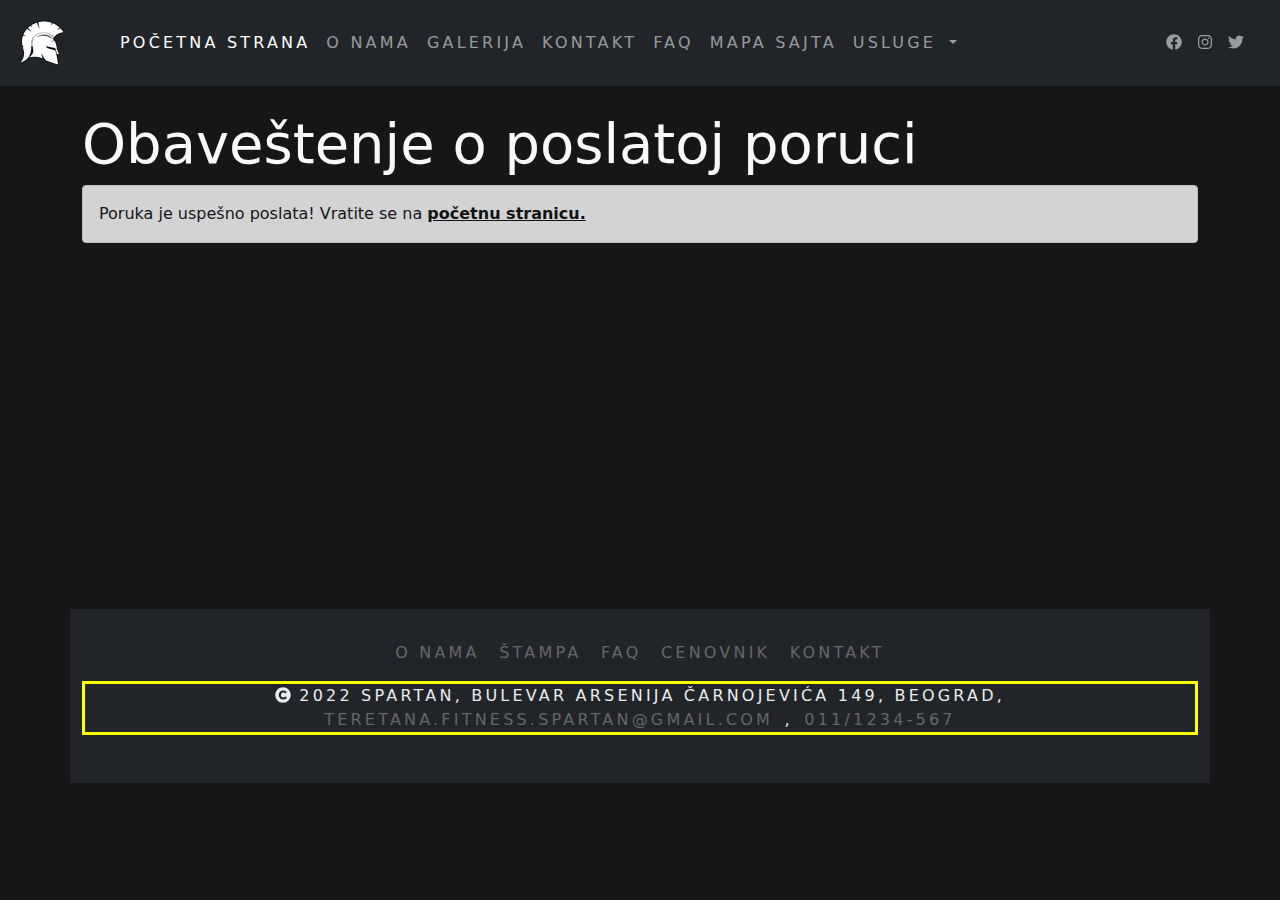
<file: izlaznastrana.html>
<!doctype html>
<html lang="en">
  <head>
    <!-- Required meta tags -->
    <meta charset="utf-8">
    <meta name="viewport" content="width=device-width, initial-scale=1, shrink-to-fit=no">
    <meta name="description" content="Spartan bodybuilding i fitness klub">
    <meta name="keywords" contenet="trening, teretana, sport, suplementi, protein">
    <meta name="author" content="Marko Zorić, markonrt4920@gs.viser.edu.rs">
    <!-- Bootstrap CSS -->
    <link rel="stylesheet" href="css/bootstrap.min.css">
    <link rel="stylesheet" href="css/novistil.css">

    <title>Izlazna strana</title>
  </head>
  <body>

    <nav class="navbar navbar-expand-lg navbar-dark bg-dark">
      <div class="container-fluid">
        <a class="navbar-brand" href="index.html"><img src="img/logo-navbar.png" alt="Logo sajta"></a>
        <button class="navbar-toggler" type="button" data-bs-toggle="collapse" data-bs-target="#navbarSupportedContent" aria-controls="navbarSupportedContent" aria-expanded="false" aria-label="Toggle navigation">
          <span class="navbar-toggler-icon"></span>
        </button>
        <div class="collapse navbar-collapse" id="navbarSupportedContent">
          <ul class="navbar-nav me-auto mb-2 mb-lg-0 ms-4">
            <li class="nav-item">
              <a class="nav-link active" aria-current="page" href="index.html">Početna strana</a>
            </li>
            <li class="nav-item">
              <a class="nav-link" href="onama.html">O Nama</a>
            </li>
            <li class="nav-item">
              <a class="nav-link" href="galerija.html">Galerija</a>
            </li>
            <li class="nav-item">
              <a class="nav-link" href="kontakt.html">Kontakt</a>
            </li>
            <li class="nav-item">
              <a class="nav-link" href="faq.html">FAQ</a>
            </li>
            <li class="nav-item">
              <a class="nav-link" href="mapasajta.html">Mapa sajta</a>
            </li>
            <li class="nav-item dropdown">
              <a class="nav-link dropdown-toggle" href="#" id="navbarDropdown" role="button" data-bs-toggle="dropdown" aria-expanded="false">
                Usluge
              </a>
              <ul class="dropdown-menu bg-dark border-light" aria-labelledby="navbarDropdown">
                <li><a class="dropdown-item" href="grupniprogrami.html">Grupni programi</a></li>
                <li><a class="dropdown-item" href="funkcionalniprogrami.html">Funkcionalni programi</a></li>
                <li><a class="dropdown-item" href="sportskaishrana.html">Sportska ishrana</a></li>
                <li><hr class="dropdown-divider border-light border-2"></li>
                <li><a class="dropdown-item" href="boks.html">Boks</a></li>
                <li><a class="dropdown-item" href="joga.html">Joga</a></li>
                <li><a class="dropdown-item" href="pilates.html">Pilates</a></li>
                <li><a class="dropdown-item" href="skolicasporta.html">Školica sporta</a></li>
              </ul>
            </li>
          </ul>
          <ul class="navbar-nav me-3">

            <li class="nav-item">
              <a class="nav-link" href="https://sr-rs.facebook.com/"><i class="fab fa-facebook"></i></a>
            </li>
            <li class="nav-item">
              <a class="nav-link" href="https://www.instagram.com/accounts/login/?"><i class="fab fa-instagram"></i></a>
            </li>
            <li class="nav-item">
              <a class="nav-link" href="https://twitter.com/i/flow/login"><i class="fab fa-twitter"></i></a>
            </li>
          </ul>
        </div>
      </div>
    </nav>
<br>
<div class="container">
    <h2 class="display-4 text-light"> Obaveštenje o poslatoj poruci </h2>
    <div class="row">
        <div class="col-12">
            <div class="alert alert-success alert-dark" role="alert">
                Poruka je uspešno poslata! Vratite se na <a href="index.html" class="alert-link"> početnu stranicu. </a>
              </div>
</div>




<footer class="futer">
  <div class="row text-center">
    <div class="col-md-12">
      <ul class="list-inline">
        <li class="list-inline-item"><a href="onama.html"> O nama </a></li>
        <li class="list-inline-item"><a href="stampa.html"> Štampa </a></li>
        <li class="list-inline-item"><a href="faq.html"> FAQ </a></li>
        <li class="list-inline-item"><a href="cenovnik.pdf"> Cenovnik </a></li>
        <li class="list-inline-item"><a href="kontakt.html"> Kontakt </a></li>
      </ul>

      <p>
        <i class="fas fa-copyright"></i> 2022 Spartan, Bulevar Arsenija Čarnojevića 149, Beograd, <a href="mailto:teretana.fitness.spartan@gmail.com">teretana.fitness.spartan@gmail.com</a> ,  <a href="tel:011/1234-567">011/1234-567</a> 
      </p>

    </div>
  </div>
</footer>

<!-- Optional JavaScript; choose one of the two! -->

    <!-- Option 1: Bootstrap Bundle with Popper -->
    <script src="js/bootstrap.min.js" ></script>
    <script src="js/all.min.js"></script>

    <!-- Option 2: Separate Popper and Bootstrap JS -->
    <!--
    <script src="https://cdn.jsdelivr.net/npm/@popperjs/core@2.10.2/dist/umd/popper.min.js" integrity="sha384-7+zCNj/IqJ95wo16oMtfsKbZ9ccEh31eOz1HGyDuCQ6wgnyJNSYdrPa03rtR1zdB" crossorigin="anonymous"></script>
    <script src="https://cdn.jsdelivr.net/npm/bootstrap@5.1.3/dist/js/bootstrap.min.js" integrity="sha384-QJHtvGhmr9XOIpI6YVutG+2QOK9T+ZnN4kzFN1RtK3zEFEIsxhlmWl5/YESvpZ13" crossorigin="anonymous"></script>
    -->
  </body>
</html>
</file>
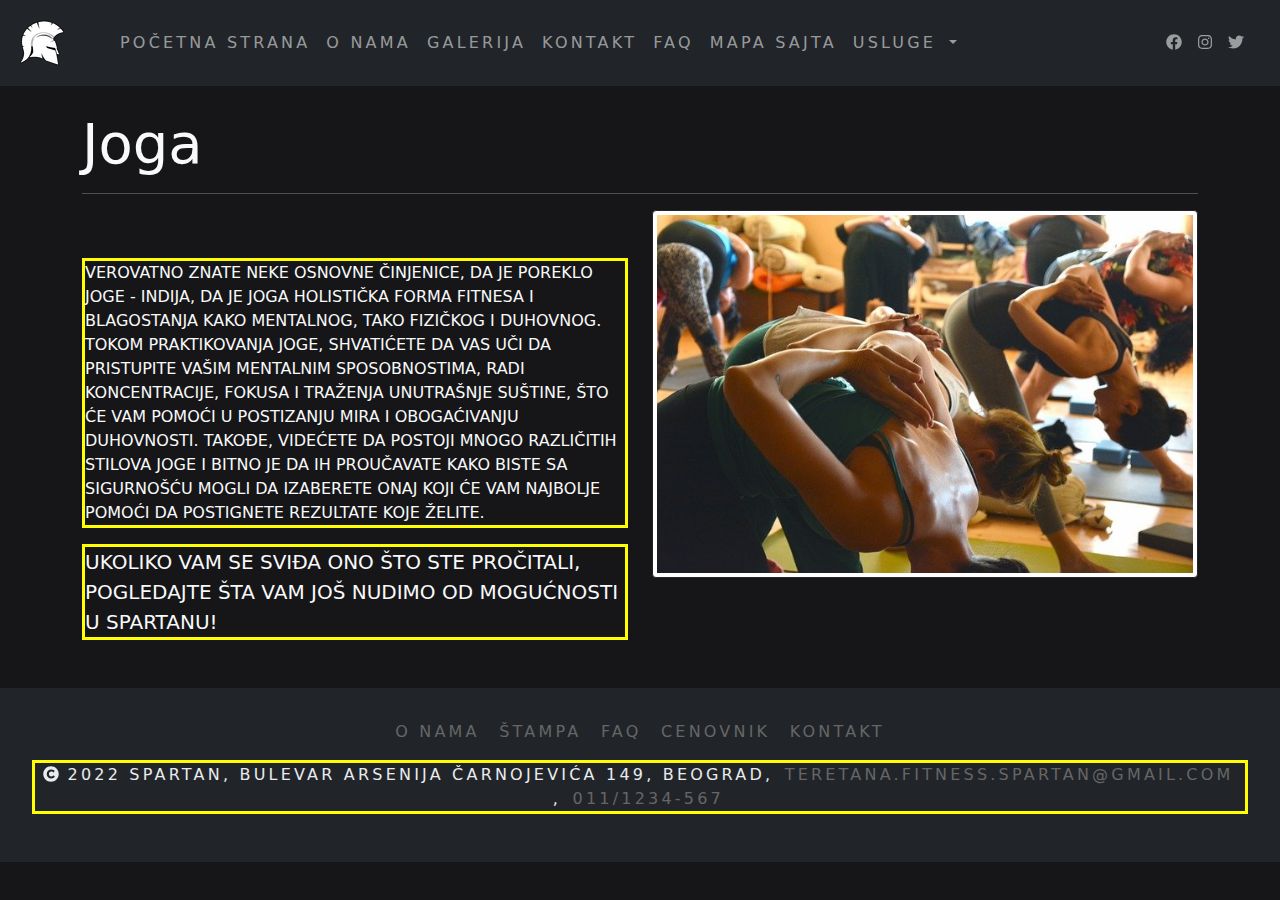
<file: joga.html>
<!doctype html>
<html lang="en">
  <head>
    <!-- Required meta tags -->
    <meta charset="utf-8">
    <meta name="viewport" content="width=device-width, initial-scale=1, shrink-to-fit=no">
    <meta name="description" content="Spartan bodybuilding i fitness klub">
    <meta name="keywords" contenet="trening, teretana, sport, suplementi, protein">
    <meta name="author" content="Marko Zorić, markonrt4920@gs.viser.edu.rs">
    <!-- Bootstrap CSS -->
    <link rel="stylesheet" href="css/bootstrap.min.css">
    <link rel="stylesheet" href="css/novistil.css">

    <title>Joga</title>
  </head>
  <body> 

    <nav class="navbar navbar-expand-lg navbar-dark bg-dark">
      <div class="container-fluid">
        <a class="navbar-brand" href="index.html"><img src="img/logo-navbar.png" alt="Logo sajta"></a>
        <button class="navbar-toggler" type="button" data-bs-toggle="collapse" data-bs-target="#navbarSupportedContent" aria-controls="navbarSupportedContent" aria-expanded="false" aria-label="Toggle navigation">
          <span class="navbar-toggler-icon"></span>
        </button>
        <div class="collapse navbar-collapse" id="navbarSupportedContent">
          <ul class="navbar-nav me-auto mb-2 mb-lg-0 ms-4">
            <li class="nav-item">
              <a class="nav-link" aria-current="page" href="index.html">Početna strana</a>
            </li>
            <li class="nav-item">
              <a class="nav-link" href="onama.html">O Nama</a>
            </li>
            <li class="nav-item">
              <a class="nav-link" href="galerija.html">Galerija</a>
            </li>
            <li class="nav-item">
                <a class="nav-link" href="kontakt.html">Kontakt</a>
              </li>
              <li class="nav-item">
                <a class="nav-link" href="faq.html">FAQ</a>
              </li>
              <li class="nav-item">
                <a class="nav-link" href="mapasajta.html">Mapa sajta</a>
              </li>
            <li class="nav-item dropdown">
              <a class="nav-link dropdown-toggle" href="#" id="navbarDropdown" role="button" data-bs-toggle="dropdown" aria-expanded="false">
                Usluge
              </a>
              <ul class="dropdown-menu bg-dark border-light" aria-labelledby="navbarDropdown">
                <li><a class="dropdown-item" href="grupniprogrami.html">Grupni programi</a></li>
                <li><a class="dropdown-item" href="funkcionalniprogrami.html">Funkcionalni programi</a></li>
                <li><a class="dropdown-item" href="sportskaishrana.html">Sportska ishrana</a></li>
                <li><hr class="dropdown-divider border-light border-2"></li>
                <li><a class="dropdown-item" href="boks.html">Boks</a></li>
                <li><a class="dropdown-item" href="joga.html">Joga</a></li>
                <li><a class="dropdown-item" href="pilates.html">Pilates</a></li>
                <li><a class="dropdown-item" href="skolicasporta.html">Školica sporta</a></li>
              </ul>
            </li>
          </ul>
          <ul class="navbar-nav me-3">

            <li class="nav-item">
                <a class="nav-link" href="https://sr-rs.facebook.com/"><i class="fab fa-facebook"></i></a>
              </li>
              <li class="nav-item">
                <a class="nav-link" href="https://www.instagram.com/accounts/login/?"><i class="fab fa-instagram"></i></a>
              </li>
              <li class="nav-item">
                <a class="nav-link" href="https://twitter.com/i/flow/login"><i class="fab fa-twitter"></i></a>
              </li>
          </ul>
        </div>
      </div>
    </nav>
<br>
   
<div class="container text-light">
    <h2 class="display-4">Joga</h2>
    <hr>
    <div class="row">
        <div class="col-6 text-uppercase">
            <br><br>
            <p> Verovatno znate neke osnovne činjenice, da je poreklo joge - Indija, da je joga holistička
                 forma fitnesa i blagostanja kako mentalnog, tako fizičkog i duhovnog. Tokom praktikovanja joge, 
                 shvatićete da vas uči da pristupite vašim mentalnim sposobnostima, radi koncentracije, fokusa i 
                 traženja unutrašnje suštine, što će vam pomoći u postizanju mira i obogaćivanju duhovnosti. 
                 Takođe, videćete da postoji mnogo različitih stilova joge I bitno je da ih proučavate kako biste 
                 sa sigurnošću mogli da izaberete onaj koji će vam najbolje pomoći da postignete rezultate koje želite.
            </p>
            <p class="lead">
                Ukoliko Vam se sviđa ono što ste pročitali, pogledajte šta vam još nudimo od mogućnosti u Spartanu!
            </p>
        </div>
        <div class="col-6 text-center"><img src="img/joga.jpg" class="img-thumbnail border-dark"
                alt="Joga" ></div>
    </div>
</div>


<footer>
    <div class="row text-center">
      <div class="col-md-12">
        <ul class="list-inline">
          <li class="list-inline-item"><a href="onama.html"> O nama </a></li>
          <li class="list-inline-item"><a href="stampa.html"> Štampa </a></li>
          <li class="list-inline-item"><a href="faq.html"> FAQ </a></li>
          <li class="list-inline-item"><a href="cenovnik.pdf"> Cenovnik </a></li>
          <li class="list-inline-item"><a href="kontakt.html"> Kontakt </a></li>
        </ul>
  
        <p>
          <i class="fas fa-copyright"></i> 2022 Spartan, Bulevar Arsenija Čarnojevića 149, Beograd, <a href="mailto:teretana.fitness.spartan@gmail.com">teretana.fitness.spartan@gmail.com</a> ,  <a href="tel:011/1234-567">011/1234-567</a> 
        </p>
  
      </div>
    </div>
  </footer>


<!-- Optional JavaScript; choose one of the two! -->

    <!-- Option 1: Bootstrap Bundle with Popper -->
    <script src="js/bootstrap.min.js" ></script>
    <script src="js/all.min.js"></script>

    <!-- Option 2: Separate Popper and Bootstrap JS -->
    <!--
    <script src="https://cdn.jsdelivr.net/npm/@popperjs/core@2.10.2/dist/umd/popper.min.js" integrity="sha384-7+zCNj/IqJ95wo16oMtfsKbZ9ccEh31eOz1HGyDuCQ6wgnyJNSYdrPa03rtR1zdB" crossorigin="anonymous"></script>
    <script src="https://cdn.jsdelivr.net/npm/bootstrap@5.1.3/dist/js/bootstrap.min.js" integrity="sha384-QJHtvGhmr9XOIpI6YVutG+2QOK9T+ZnN4kzFN1RtK3zEFEIsxhlmWl5/YESvpZ13" crossorigin="anonymous"></script>
    -->
  </body>
</html>
</file>
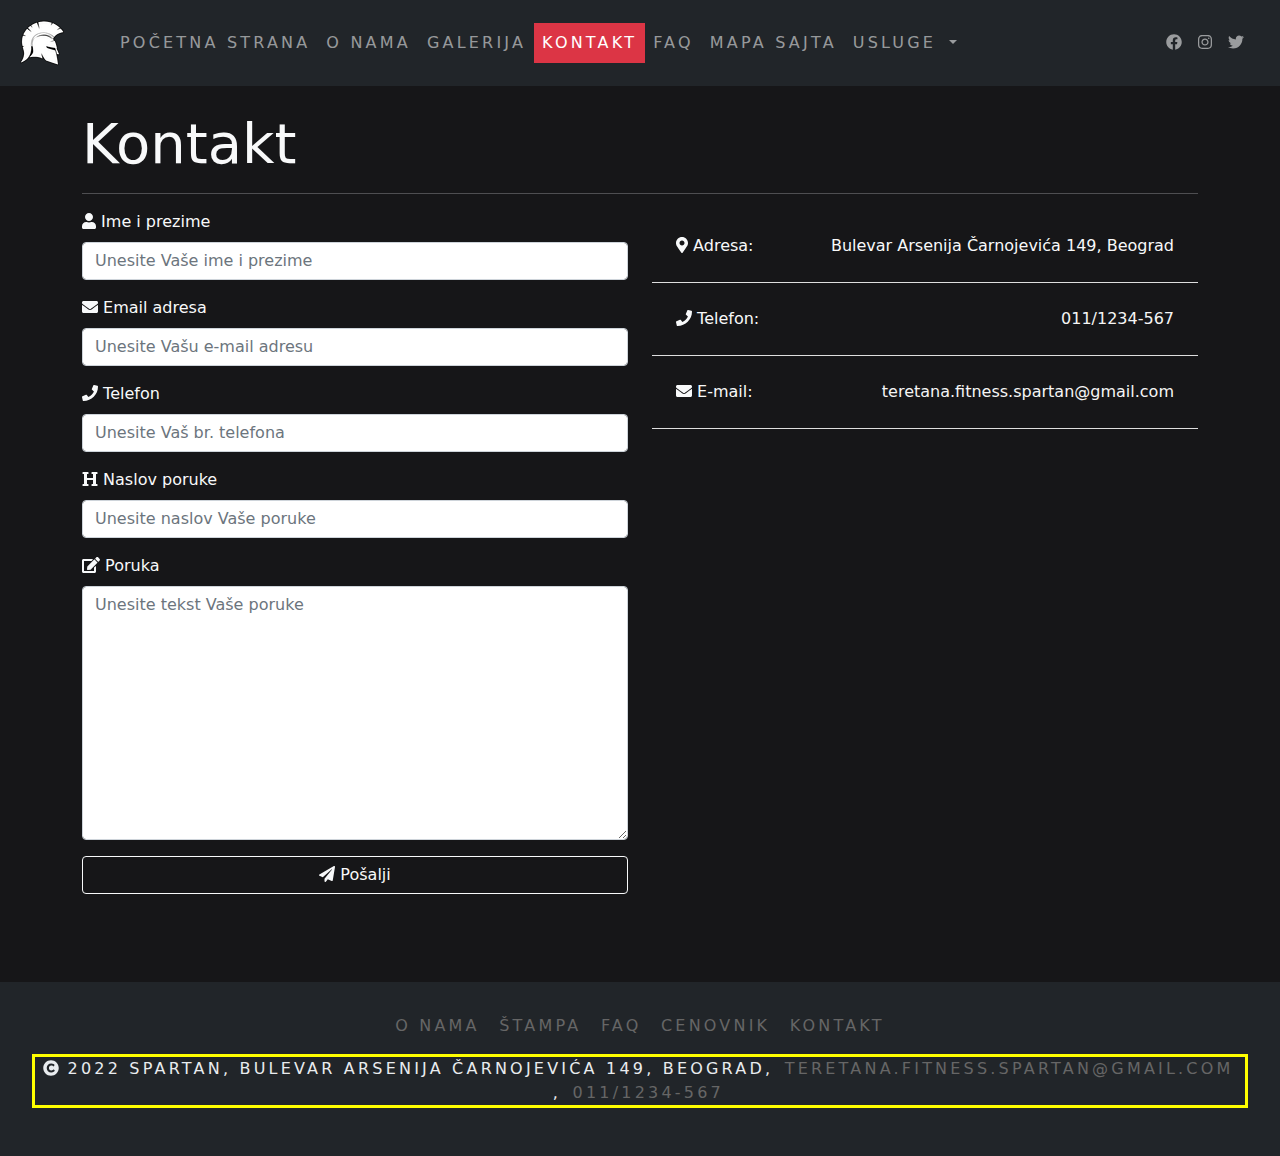
<file: kontakt.html>
<!doctype html>
<html lang="en">
  <head>
    <!-- Required meta tags -->
    <meta charset="utf-8">
    <meta name="viewport" content="width=device-width, initial-scale=1, shrink-to-fit=no">
    <meta name="description" content="Spartan bodybuilding i fitness klub">
    <meta name="keywords" contenet="trening, teretana, sport, suplementi, protein">
    <meta name="author" content="Marko Zorić, markonrt4920@gs.viser.edu.rs">
    <!-- Bootstrap CSS -->
    <link rel="stylesheet" href="css/bootstrap.min.css">
    <link rel="stylesheet" href="css/novistil.css">

    <title>Kontakt</title>
  </head>
  <body>

    <nav class="navbar navbar-expand-lg navbar-dark bg-dark">
      <div class="container-fluid">
        <a class="navbar-brand" href="index.html"><img src="img/logo-navbar.png" alt="Logo sajta"></a>
        <button class="navbar-toggler" type="button" data-bs-toggle="collapse" data-bs-target="#navbarSupportedContent" aria-controls="navbarSupportedContent" aria-expanded="false" aria-label="Toggle navigation">
          <span class="navbar-toggler-icon"></span>
        </button>
        <div class="collapse navbar-collapse" id="navbarSupportedContent">
          <ul class="navbar-nav me-auto mb-2 mb-lg-0 ms-4">
            <li class="nav-item">
              <a class="nav-link" aria-current="page" href="index.html">Početna strana</a>
            </li>
            <li class="nav-item">
              <a class="nav-link" href="onama.html">O Nama</a>
            </li>
            <li class="nav-item">
              <a class="nav-link" href="galerija.html">Galerija</a>
            </li>
            <li class="nav-item">
                <a class="nav-link active bg-danger" href="kontakt.html">Kontakt</a>
              </li>
              <li class="nav-item">
                <a class="nav-link" href="faq.html">FAQ</a>
              </li>
              <li class="nav-item">
                <a class="nav-link" href="mapasajta.html">Mapa sajta</a>
              </li>
            <li class="nav-item dropdown">
              <a class="nav-link dropdown-toggle" href="#" id="navbarDropdown" role="button" data-bs-toggle="dropdown" aria-expanded="false">
                Usluge
              </a>
              <ul class="dropdown-menu bg-dark border-light" aria-labelledby="navbarDropdown">
                <li><a class="dropdown-item" href="grupniprogrami.html">Grupni programi</a></li>
                <li><a class="dropdown-item" href="funkcionalniprogrami.html">Funkcionalni programi</a></li>
                <li><a class="dropdown-item" href="sportskaishrana.html">Sportska ishrana</a></li>
                <li><hr class="dropdown-divider border-light border-2"></li>
                <li><a class="dropdown-item" href="boks.html">Boks</a></li>
                <li><a class="dropdown-item" href="joga.html">Joga</a></li>
                <li><a class="dropdown-item" href="pilates.html">Pilates</a></li>
                <li><a class="dropdown-item" href="skolicasporta.html">Školica sporta</a></li>
              </ul>
            </li>
          </ul>
          <ul class="navbar-nav me-3">

            <li class="nav-item">
                <a class="nav-link" href="https://sr-rs.facebook.com/"><i class="fab fa-facebook"></i></a>
              </li>
              <li class="nav-item">
                <a class="nav-link" href="https://www.instagram.com/accounts/login/?"><i class="fab fa-instagram"></i></a>
              </li>
              <li class="nav-item">
                <a class="nav-link" href="https://twitter.com/i/flow/login"><i class="fab fa-twitter"></i></a>
              </li>
          </ul>
        </div>
      </div>
    </nav>
<br>
<div class="container text-light">
    <h2 class="display-4"> Kontakt </h2>
    <hr>
    <div class="row">
        <div class="col-6">
            <form action="izlaznastrana.html" method="post">
                <div class="mb-3">
                  <label for="name" class="form-label"><i class="fas fa-user"></i> Ime i prezime</label>
                  <input type="name" class="form-control" id="name" aria-describedby="nameHelp" placeholder="Unesite Vaše ime i prezime">
                </div>
                <div class="mb-3">
                  <label for="e-mail" class="form-label"><i class="fas fa-envelope"></i> Email adresa</label>
                  <input type="email" class="form-control" id="e-mail" aria-describedby="emailHelp" placeholder="Unesite Vašu e-mail adresu">
                </div>
                <div class="mb-3">
                  <label for="tel" class="form-label"><i class="fas fa-phone"></i> Telefon</label>
                  <input type="tel" class="form-control" id="phone" aria-describedby="phoneHelp" placeholder="Unesite Vaš br. telefona">
                </div>
                <div class="mb-3">
                  <label for="subject" class="form-label"><i class="fas fa-heading"></i> Naslov poruke</label>
                  <input type="text" class="form-control" id="text" aria-describedby="emailHelp" placeholder="Unesite naslov Vaše poruke">
                </div>
                <div class="mb-3">
                  <label for="exampleInputMessage1" class="form-label"><i class="fas fa-edit"></i> Poruka</label>
                  <textarea class="form-control" id="exampleInputMessage1" rows="10" placeholder="Unesite tekst Vaše poruke"></textarea>
                </div>
                <div class="d-grid gap-2">
                  <button id="contact-submit-btn" type="submit" class="btn btn-outline-light"><i class="fas fa-paper-plane"></i> Pošalji</button>
                </div>
            </form>
        </div>
        <div class="col-6">
            <ul class="list-unstyled">
            <li><i class="fa fa-map-marker-alt"></i> Adresa: <span class="float-end">Bulevar Arsenija Čarnojevića 149, Beograd</span></li>
            <li><i class="fas fa-phone"></i> Telefon: <span class="float-end"><a href="tel:+11-1234-567">011/1234-567</a></span></li>
            <li><i class="fas fa-envelope"></i> E-mail: <span class="float-end"><a href="mailto:teretana.fitness.spartan@gmail.com">teretana.fitness.spartan@gmail.com</a></span></li>
            </ul>
            <iframe src="https://www.google.com/maps/embed?pb=!1m18!1m12!1m3!1d4060.694317747367!2d20.40212533330146!3d44.81792537406506!2m3!1f0!2f0!3f0!3m2!1i1024!2i768!4f13.1!3m3!1m2!1s0x475a657eef6c1af9%3A0x9949ac9698b302a8!2z0JHRg9C70LXQstCw0YAg0JDRgNGB0LXQvdC40ZjQsCDQp9Cw0YDQvdC-0ZjQtdCy0LjRm9CwIDE0OSwg0JHQtdC-0LPRgNCw0LQgMTEwNzA!5e0!3m2!1ssr!2srs!4v1642434922908!5m2!1ssr!2srs" width="600" height="450" style="border:0;" allowfullscreen="" loading="lazy"></iframe>
        </div>
    </div>
</div>
<br>
<br>

<footer>
    <div class="row text-center">
      <div class="col-md-12">
        <ul class="list-inline">
          <li class="list-inline-item"><a href="onama.html"> O nama </a></li>
          <li class="list-inline-item"><a href="stampa.html"> Štampa </a></li>
          <li class="list-inline-item"><a href="faq.html"> FAQ </a></li>
          <li class="list-inline-item"><a href="cenovnik.pdf"> Cenovnik </a></li>
          <li class="list-inline-item"><a href="kontakt.html"> Kontakt </a></li>
        </ul>
  
        <p>
          <i class="fas fa-copyright"></i> 2022 Spartan, Bulevar Arsenija Čarnojevića 149, Beograd, <a href="mailto:teretana.fitness.spartan@gmail.com">teretana.fitness.spartan@gmail.com</a> ,  <a href="tel:011/1234-567">011/1234-567</a> 
        </p>
  
      </div>
    </div>
  </footer>

<!-- Optional JavaScript; choose one of the two! -->

    <!-- Option 1: Bootstrap Bundle with Popper -->
    <script src="js/bootstrap.min.js" ></script>
    <script src="js/all.min.js"></script>

    <!-- Option 2: Separate Popper and Bootstrap JS -->
    <!--
    <script src="https://cdn.jsdelivr.net/npm/@popperjs/core@2.10.2/dist/umd/popper.min.js" integrity="sha384-7+zCNj/IqJ95wo16oMtfsKbZ9ccEh31eOz1HGyDuCQ6wgnyJNSYdrPa03rtR1zdB" crossorigin="anonymous"></script>
    <script src="https://cdn.jsdelivr.net/npm/bootstrap@5.1.3/dist/js/bootstrap.min.js" integrity="sha384-QJHtvGhmr9XOIpI6YVutG+2QOK9T+ZnN4kzFN1RtK3zEFEIsxhlmWl5/YESvpZ13" crossorigin="anonymous"></script>
    -->
  </body>
</html>
</file>
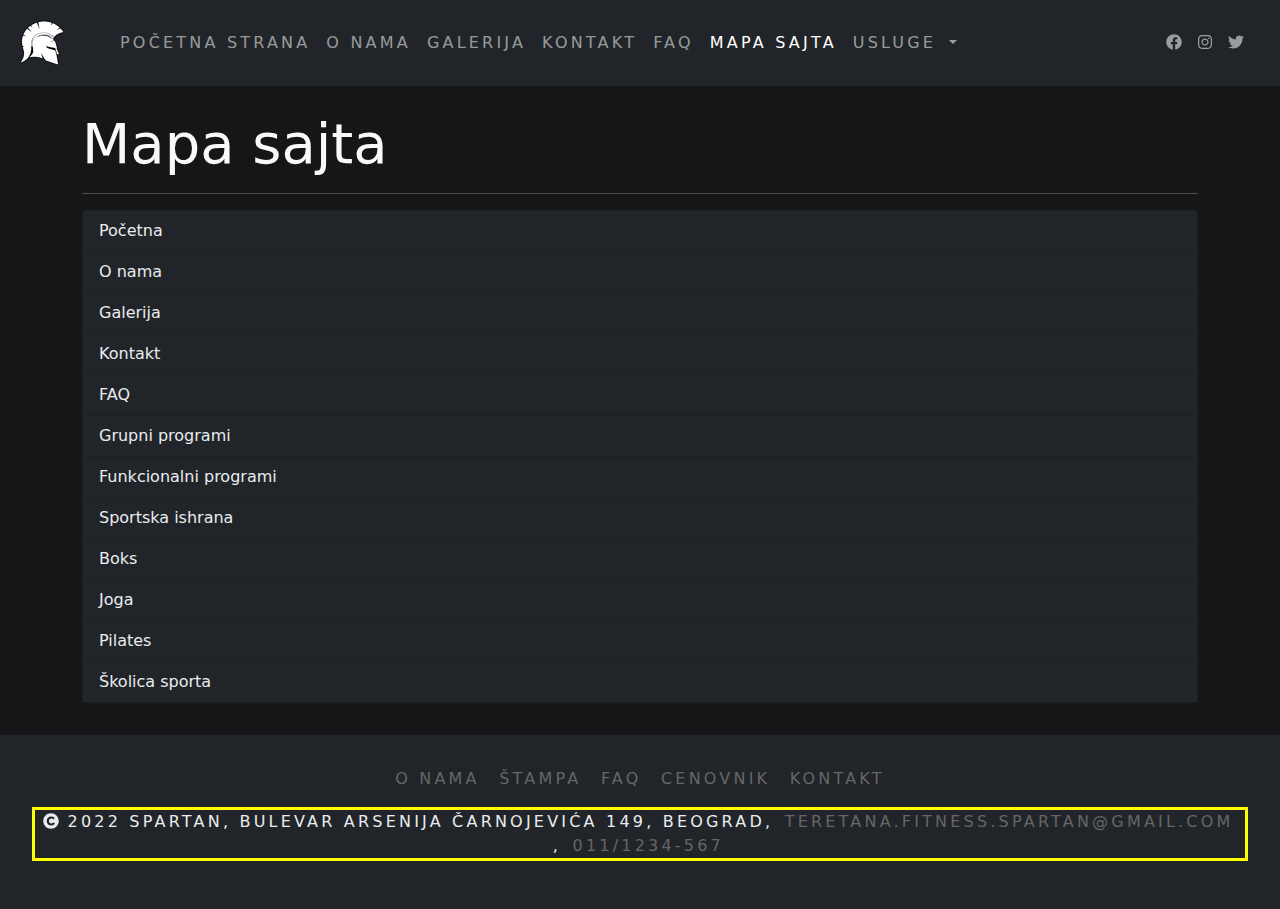
<file: mapasajta.html>
<!doctype html>
<html lang="en">
  <head>
    <!-- Required meta tags -->
    <meta charset="utf-8">
    <meta name="viewport" content="width=device-width, initial-scale=1, shrink-to-fit=no">
    <meta name="description" content="Spartan bodybuilding i fitness klub">
    <meta name="keywords" contenet="trening, teretana, sport, suplementi, protein">
    <meta name="author" content="Marko Zorić, markonrt4920@gs.viser.edu.rs">
    <!-- Bootstrap CSS -->
    <link rel="stylesheet" href="css/bootstrap.min.css">
    <link rel="stylesheet" href="css/novistil.css">

    <title>Mapa sajta</title>
  </head>
  <body>

    <nav class="navbar navbar-expand-lg navbar-dark bg-dark">
      <div class="container-fluid">
        <a class="navbar-brand" href="index.html"><img src="img/logo-navbar.png" alt="Logo sajta"></a>
        <button class="navbar-toggler" type="button" data-bs-toggle="collapse" data-bs-target="#navbarSupportedContent" aria-controls="navbarSupportedContent" aria-expanded="false" aria-label="Toggle navigation">
          <span class="navbar-toggler-icon"></span>
        </button>
        <div class="collapse navbar-collapse" id="navbarSupportedContent">
          <ul class="navbar-nav me-auto mb-2 mb-lg-0 ms-4">
            <li class="nav-item">
              <a class="nav-link" aria-current="page" href="index.html">Početna strana</a>
            </li>
            <li class="nav-item">
              <a class="nav-link" href="onama.html">O Nama</a>
            </li>
            <li class="nav-item">
              <a class="nav-link" href="galerija.html">Galerija</a>
            </li>
            <li class="nav-item">
                <a class="nav-link" href="kontakt.html">Kontakt</a>
              </li>
              <li class="nav-item">
                <a class="nav-link" href="faq.html">FAQ</a>
              </li>
              <li class="nav-item">
                <a class="nav-link active" href="mapasajta.html">Mapa sajta</a>
              </li>
            <li class="nav-item dropdown">
              <a class="nav-link dropdown-toggle" href="#" id="navbarDropdown" role="button" data-bs-toggle="dropdown" aria-expanded="false">
                Usluge
              </a>
              <ul class="dropdown-menu bg-dark border-light" aria-labelledby="navbarDropdown">
                <li><a class="dropdown-item" href="grupniprogrami.html">Grupni programi</a></li>
                <li><a class="dropdown-item" href="funkcionalniprogrami.html">Funkcionalni programi</a></li>
                <li><a class="dropdown-item" href="sportskaishrana.html">Sportska ishrana</a></li>
                <li><hr class="dropdown-divider border-light border-2"></li>
                <li><a class="dropdown-item" href="boks.html">Boks</a></li>
                <li><a class="dropdown-item" href="joga.html">Joga</a></li>
                <li><a class="dropdown-item" href="pilates.html">Pilates</a></li>
                <li><a class="dropdown-item" href="skolicasporta.html">Školica sporta</a></li>
              </ul>
            </li>
          </ul>
          <ul class="navbar-nav me-3">

            <li class="nav-item">
                <a class="nav-link" href="https://sr-rs.facebook.com/"><i class="fab fa-facebook"></i></a>
              </li>
              <li class="nav-item">
                <a class="nav-link" href="https://www.instagram.com/accounts/login/?"><i class="fab fa-instagram"></i></a>
              </li>
              <li class="nav-item">
                <a class="nav-link" href="https://twitter.com/i/flow/login"><i class="fab fa-twitter"></i></a>
              </li>
          </ul>
        </div>
      </div>
    </nav>
<br>

<div class="container text-light" >
<h2 class="display-4">Mapa sajta</h2>
<hr>
<div class="list-group">
    <a href="index.html" class="list-group-item list-group-item-action">Početna</a>
    <a href="onama.html" class="list-group-item list-group-item-action">O nama</a>
    <a href="galerija.html" class="list-group-item list-group-item-action">Galerija</a>
    <a href="kontakt.html" class="list-group-item list-group-item-action">Kontakt</a>
    <a href="faq.html" class="list-group-item list-group-item-action">FAQ</a>
    <a href="grupniprogrami.html" class="list-group-item list-group-item-action">Grupni programi</a>
    <a href="funkcionalniprogrami.html" class="list-group-item list-group-item-action">Funkcionalni programi</a>
    <a href="sportskaishrana.html" class="list-group-item list-group-item-action">Sportska ishrana</a>
    <a href="boks.html" class="list-group-item list-group-item-action">Boks</a>
    <a href="joga.html" class="list-group-item list-group-item-action">Joga</a>
    <a href="pilates.html" class="list-group-item list-group-item-action">Pilates</a>
    <a href="skolicasporta.html" class="list-group-item list-group-item-action">Školica sporta</a>
  </div>
</div> 

<footer>
    <div class="row text-center">
      <div class="col-md-12">
        <ul class="list-inline">
          <li class="list-inline-item"><a href="onama.html"> O nama </a></li>
          <li class="list-inline-item"><a href="stampa.html"> Štampa </a></li>
          <li class="list-inline-item"><a href="faq.html"> FAQ </a></li>
          <li class="list-inline-item"><a href="cenovnik.pdf"> Cenovnik </a></li>
          <li class="list-inline-item"><a href="kontakt.html"> Kontakt </a></li>
        </ul>
  
        <p>
          <i class="fas fa-copyright"></i> 2022 Spartan, Bulevar Arsenija Čarnojevića 149, Beograd, <a href="mailto:teretana.fitness.spartan@gmail.com">teretana.fitness.spartan@gmail.com</a> ,  <a href="tel:011/1234-567">011/1234-567</a> 
        </p>
  
      </div>
    </div>
  </footer>


<!-- Optional JavaScript; choose one of the two! -->

    <!-- Option 1: Bootstrap Bundle with Popper -->
    <script src="js/bootstrap.min.js" ></script>
    <script src="js/all.min.js"></script>

    <!-- Option 2: Separate Popper and Bootstrap JS -->
    <!--
    <script src="https://cdn.jsdelivr.net/npm/@popperjs/core@2.10.2/dist/umd/popper.min.js" integrity="sha384-7+zCNj/IqJ95wo16oMtfsKbZ9ccEh31eOz1HGyDuCQ6wgnyJNSYdrPa03rtR1zdB" crossorigin="anonymous"></script>
    <script src="https://cdn.jsdelivr.net/npm/bootstrap@5.1.3/dist/js/bootstrap.min.js" integrity="sha384-QJHtvGhmr9XOIpI6YVutG+2QOK9T+ZnN4kzFN1RtK3zEFEIsxhlmWl5/YESvpZ13" crossorigin="anonymous"></script>
    -->
  </body>
</html>
</file>
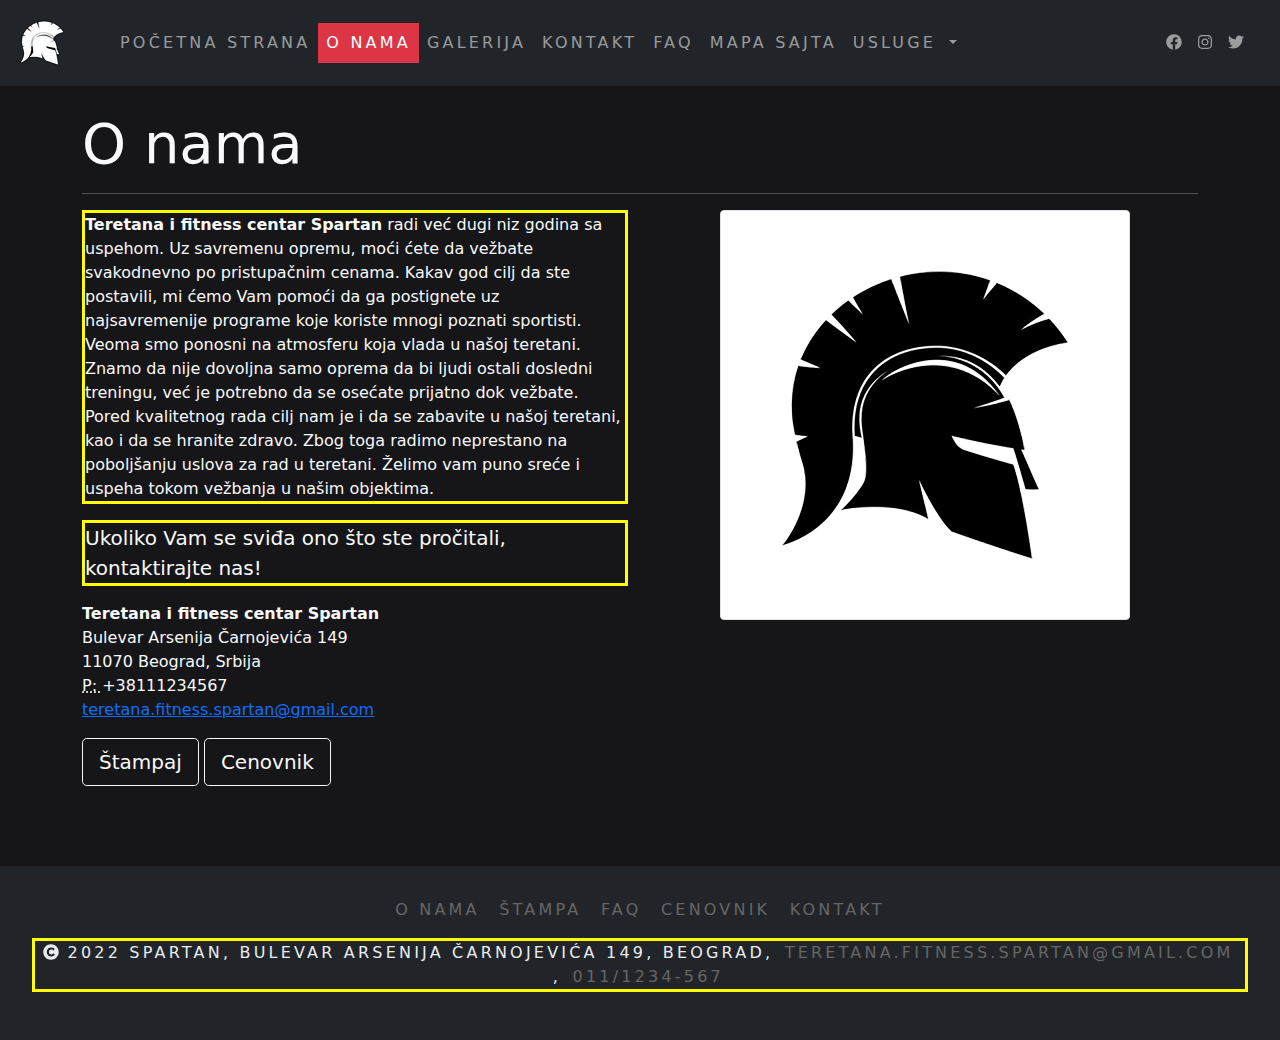
<file: onama.html>
<!doctype html>
<html lang="en">
  <head>
    <!-- Required meta tags -->
    <meta charset="utf-8">
    <meta name="viewport" content="width=device-width, initial-scale=1, shrink-to-fit=no">
    <meta name="description" content="Spartan bodybuilding i fitness klub">
    <meta name="keywords" contenet="trening, teretana, sport, suplementi, protein">
    <meta name="author" content="Marko Zorić, markonrt4920@gs.viser.edu.rs">
    <!-- Bootstrap CSS -->
    <link rel="stylesheet" href="css/bootstrap.min.css">
    <link rel="stylesheet" href="css/novistil.css">

    <title>O Nama</title>
  </head>
  <body>

    <nav class="navbar navbar-expand-lg navbar-dark bg-dark">
      <div class="container-fluid">
        <a class="navbar-brand" href="index.html"><img src="img/logo-navbar.png" alt="Logo sajta"></a>
        <button class="navbar-toggler" type="button" data-bs-toggle="collapse" data-bs-target="#navbarSupportedContent" aria-controls="navbarSupportedContent" aria-expanded="false" aria-label="Toggle navigation">
          <span class="navbar-toggler-icon"></span>
        </button>
        <div class="collapse navbar-collapse" id="navbarSupportedContent">
          <ul class="navbar-nav me-auto mb-2 mb-lg-0 ms-4">
            <li class="nav-item">
              <a class="nav-link" aria-current="page" href="index.html">Početna strana</a>
            </li>
            <li class="nav-item">
              <a class="nav-link active bg-danger" href="onama.html">O Nama</a>
            </li>
            <li class="nav-item">
              <a class="nav-link" href="galerija.html">Galerija</a>
            </li>
            <li class="nav-item">
                <a class="nav-link" href="kontakt.html">Kontakt</a>
              </li>
              <li class="nav-item">
                <a class="nav-link" href="faq.html">FAQ</a>
              </li>
              <li class="nav-item">
                <a class="nav-link" href="mapasajta.html">Mapa sajta</a>
              </li>
            <li class="nav-item dropdown">
              <a class="nav-link dropdown-toggle" href="#" id="navbarDropdown" role="button" data-bs-toggle="dropdown" aria-expanded="false">
                Usluge
              </a>
              <ul class="dropdown-menu bg-dark border-light" aria-labelledby="navbarDropdown">
                <li><a class="dropdown-item" href="grupniprogrami.html">Grupni programi</a></li>
                <li><a class="dropdown-item" href="funkcionalniprogrami.html">Funkcionalni programi</a></li>
                <li><a class="dropdown-item" href="sportskaishrana.html">Sportska ishrana</a></li>
                <li><hr class="dropdown-divider border-light border-2"></li>
                <li><a class="dropdown-item" href="boks.html">Boks</a></li>
                <li><a class="dropdown-item" href="joga.html">Joga</a></li>
                <li><a class="dropdown-item" href="pilates.html">Pilates</a></li>
                <li><a class="dropdown-item" href="skolicasporta.html">Školica sporta</a></li>
              </ul>
            </li>
          </ul>
          <ul class="navbar-nav me-3">

            <li class="nav-item">
                <a class="nav-link" href="https://sr-rs.facebook.com/"><i class="fab fa-facebook"></i></a>
              </li>
              <li class="nav-item">
                <a class="nav-link" href="https://www.instagram.com/accounts/login/?"><i class="fab fa-instagram"></i></a>
              </li>
              <li class="nav-item">
                <a class="nav-link" href="https://twitter.com/i/flow/login"><i class="fab fa-twitter"></i></a>
              </li>
          </ul>
        </div>
      </div>
    </nav>
<br>
   
<div class="container text-light">
    <h2 class="display-4">O nama</h2>
    <hr>
    <div class="row">
        <div class="col-6">
            <p> <strong>Teretana i fitness centar Spartan</strong> radi već dugi niz godina sa uspehom. 
                Uz savremenu opremu, moći ćete da vežbate svakodnevno po pristupačnim cenama. Kakav god cilj 
                da ste postavili, mi ćemo Vam pomoći da ga postignete uz najsavremenije programe koje koriste 
                mnogi poznati sportisti. Veoma smo ponosni na atmosferu koja vlada u našoj teretani. Znamo da 
                nije dovoljna samo oprema da bi ljudi ostali dosledni treningu, već je potrebno da se osećate 
                prijatno dok vežbate. Pored kvalitetnog rada cilj nam je i da se zabavite u našoj teretani, kao 
                i da se hranite zdravo. Zbog toga radimo neprestano na poboljšanju uslova za rad u teretani. 
                Želimo vam puno sreće i uspeha tokom vežbanja u našim objektima.
            </p>
            <p class="lead">
                Ukoliko Vam se sviđa ono što ste pročitali, kontaktirajte nas!
            </p>
            <address>
                <strong>Teretana i fitness centar Spartan</strong> <br>
                Bulevar Arsenija Čarnojevića 149 <br>
                11070 Beograd, Srbija <br>
                <abbr title="Phone">P: </abbr>+38111234567 <br>
                <a href="mailto: teretana.fitness.spartan@gmail.com"> teretana.fitness.spartan@gmail.com</a>
            </address>
        </div>
        <div class="col-6 text-center"><img src="img/logo4x4.png" class="img-thumbnail"
                alt="Teretana i fitness centar Spartan logo" ></div>
    </div>
    <a href="stampa.html" class="btn btn-outline-light btn-lg">Štampaj</a>
    <a href="cenovnik.pdf" class="btn btn-outline-light btn-lg" target="_blank">Cenovnik</a>
</div>

 <br><br>

<footer>
    <div class="row text-center">
      <div class="col-md-12">
        <ul class="list-inline">
          <li class="list-inline-item"><a href="onama.html"> O nama </a></li>
          <li class="list-inline-item"><a href="stampa.html"> Štampa </a></li>
          <li class="list-inline-item"><a href="faq.html"> FAQ </a></li>
          <li class="list-inline-item"><a href="cenovnik.pdf"> Cenovnik </a></li>
          <li class="list-inline-item"><a href="kontakt.html"> Kontakt </a></li>
        </ul>
  
        <p>
          <i class="fas fa-copyright"></i> 2022 Spartan, Bulevar Arsenija Čarnojevića 149, Beograd, <a href="mailto:teretana.fitness.spartan@gmail.com">teretana.fitness.spartan@gmail.com</a> ,  <a href="tel:011/1234-567">011/1234-567</a> 
        </p>
  
      </div>
    </div>
  </footer>



<!-- Optional JavaScript; choose one of the two! -->

    <!-- Option 1: Bootstrap Bundle with Popper -->
    <script src="js/bootstrap.min.js" ></script>
    <script src="js/all.min.js"></script>

    <!-- Option 2: Separate Popper and Bootstrap JS -->
    <!--
    <script src="https://cdn.jsdelivr.net/npm/@popperjs/core@2.10.2/dist/umd/popper.min.js" integrity="sha384-7+zCNj/IqJ95wo16oMtfsKbZ9ccEh31eOz1HGyDuCQ6wgnyJNSYdrPa03rtR1zdB" crossorigin="anonymous"></script>
    <script src="https://cdn.jsdelivr.net/npm/bootstrap@5.1.3/dist/js/bootstrap.min.js" integrity="sha384-QJHtvGhmr9XOIpI6YVutG+2QOK9T+ZnN4kzFN1RtK3zEFEIsxhlmWl5/YESvpZ13" crossorigin="anonymous"></script>
    -->
  </body>
</html>
</file>
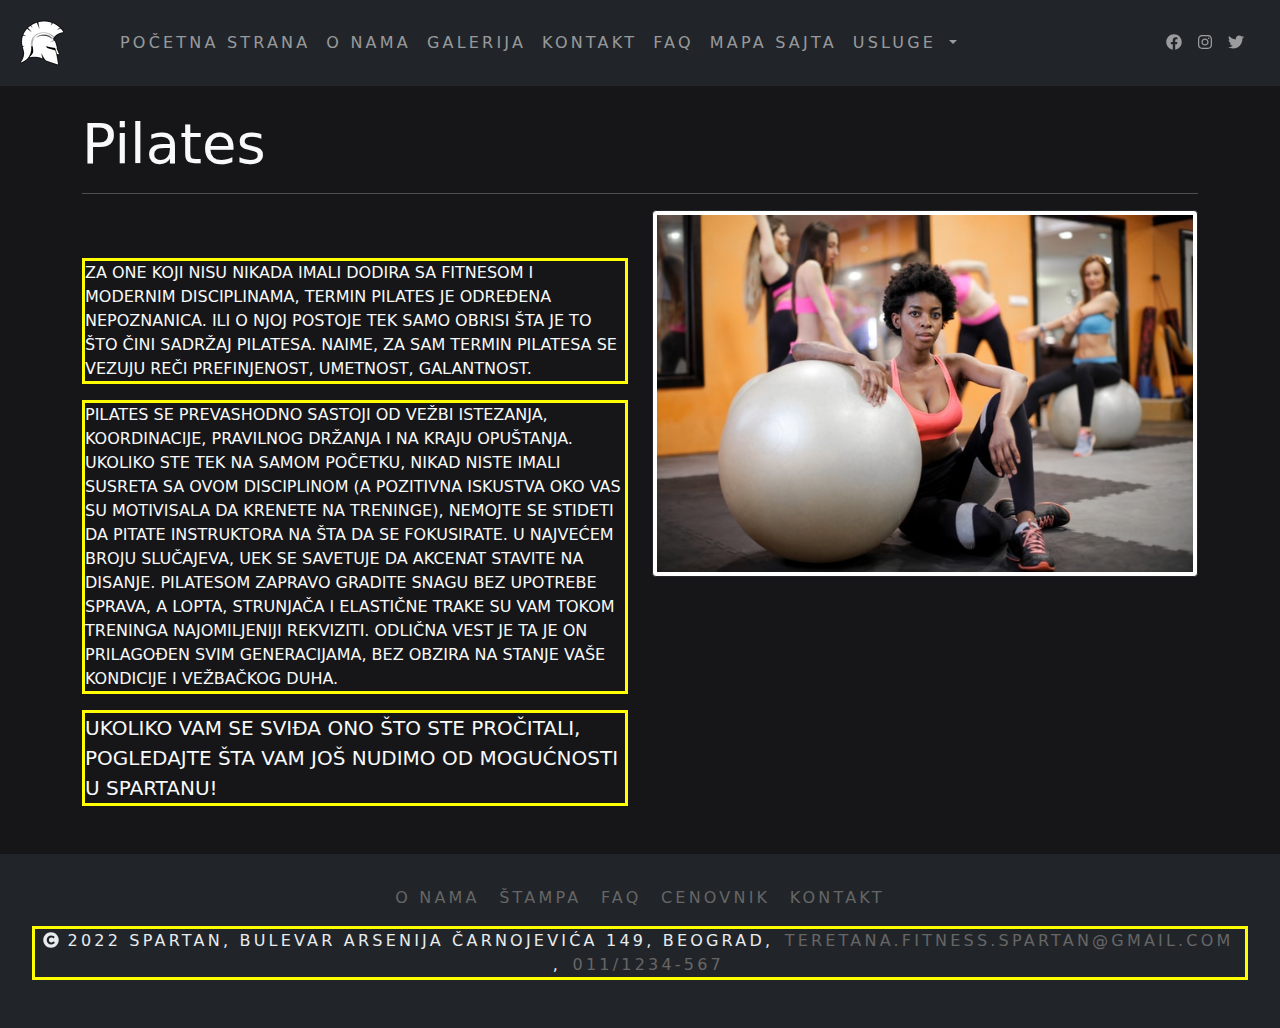
<file: pilates.html>
<!doctype html>
<html lang="en">
  <head>
    <!-- Required meta tags -->
    <meta charset="utf-8">
    <meta name="viewport" content="width=device-width, initial-scale=1, shrink-to-fit=no">
    <meta name="description" content="Spartan bodybuilding i fitness klub">
    <meta name="keywords" contenet="trening, teretana, sport, suplementi, protein">
    <meta name="author" content="Marko Zorić, markonrt4920@gs.viser.edu.rs">
    <!-- Bootstrap CSS -->
    <link rel="stylesheet" href="css/bootstrap.min.css">
    <link rel="stylesheet" href="css/novistil.css">

    <title>Pilates</title>
  </head>
  <body> 

    <nav class="navbar navbar-expand-lg navbar-dark bg-dark">
      <div class="container-fluid">
        <a class="navbar-brand" href="index.html"><img src="img/logo-navbar.png" alt="Logo sajta"></a>
        <button class="navbar-toggler" type="button" data-bs-toggle="collapse" data-bs-target="#navbarSupportedContent" aria-controls="navbarSupportedContent" aria-expanded="false" aria-label="Toggle navigation">
          <span class="navbar-toggler-icon"></span>
        </button>
        <div class="collapse navbar-collapse" id="navbarSupportedContent">
          <ul class="navbar-nav me-auto mb-2 mb-lg-0 ms-4">
            <li class="nav-item">
              <a class="nav-link" aria-current="page" href="index.html">Početna strana</a>
            </li>
            <li class="nav-item">
              <a class="nav-link" href="onama.html">O Nama</a>
            </li>
            <li class="nav-item">
              <a class="nav-link" href="galerija.html">Galerija</a>
            </li>
            <li class="nav-item">
                <a class="nav-link" href="kontakt.html">Kontakt</a>
              </li>
              <li class="nav-item">
                <a class="nav-link" href="faq.html">FAQ</a>
              </li>
              <li class="nav-item">
                <a class="nav-link" href="mapasajta.html">Mapa sajta</a>
              </li>
            <li class="nav-item dropdown">
              <a class="nav-link dropdown-toggle" href="#" id="navbarDropdown" role="button" data-bs-toggle="dropdown" aria-expanded="false">
                Usluge
              </a>
              <ul class="dropdown-menu bg-dark border-light" aria-labelledby="navbarDropdown">
                <li><a class="dropdown-item" href="grupniprogrami.html">Grupni programi</a></li>
                <li><a class="dropdown-item" href="funkcionalniprogrami.html">Funkcionalni programi</a></li>
                <li><a class="dropdown-item" href="sportskaishrana.html">Sportska ishrana</a></li>
                <li><hr class="dropdown-divider border-light border-2"></li>
                <li><a class="dropdown-item" href="boks.html">Boks</a></li>
                <li><a class="dropdown-item" href="joga.html">Joga</a></li>
                <li><a class="dropdown-item" href="pilates.html">Pilates</a></li>
                <li><a class="dropdown-item" href="skolicasporta.html">Školica sporta</a></li>
              </ul>
            </li>
          </ul>
          <ul class="navbar-nav me-3">

            <li class="nav-item">
                <a class="nav-link" href="https://sr-rs.facebook.com/"><i class="fab fa-facebook"></i></a>
              </li>
              <li class="nav-item">
                <a class="nav-link" href="https://www.instagram.com/accounts/login/?"><i class="fab fa-instagram"></i></a>
              </li>
              <li class="nav-item">
                <a class="nav-link" href="https://twitter.com/i/flow/login"><i class="fab fa-twitter"></i></a>
              </li>
          </ul>
        </div>
      </div>
    </nav>
<br>
   
<div class="container text-light">
    <h2 class="display-4">Pilates</h2>
    <hr>
    <div class="row">
        <div class="col-6 text-uppercase">
            <br><br>
            <p> Za one koji nisu nikada imali dodira sa fitnesom i modernim disciplinama, termin pilates 
                je određena nepoznanica. Ili o njoj postoje tek samo obrisi šta je to što čini sadržaj 
                pilatesa. Naime, za sam termin pilatesa se vezuju reči prefinjenost, umetnost, galantnost.
            </p>
            <p>
                Pilates se prevashodno sastoji od vežbi istezanja, koordinacije, pravilnog držanja i na kraju 
                opuštanja. Ukoliko ste tek na samom početku, nikad niste imali susreta sa ovom disciplinom 
                (a pozitivna iskustva oko vas su motivisala da krenete na treninge), nemojte se stideti da 
                pitate instruktora na šta da se fokusirate. U najvećem broju slučajeva, uek se savetuje da 
                akcenat stavite na disanje. Pilatesom zapravo gradite snagu bez upotrebe sprava, a lopta, strunjača 
                i elastične trake su vam tokom treninga najomiljeniji rekviziti. Odlična vest je ta je on prilagođen 
                svim generacijama, bez obzira na stanje vaše kondicije i vežbačkog duha.
            </p>
            <p class="lead">
                Ukoliko Vam se sviđa ono što ste pročitali, pogledajte šta vam još nudimo od mogućnosti u Spartanu!
            </p>
        </div>
        <div class="col-6 text-center"><img src="img/pilates.jpg" class="img-thumbnail border-dark"
                alt="Pilates" ></div>
    </div>
</div>


<footer>
    <div class="row text-center">
      <div class="col-md-12">
        <ul class="list-inline">
          <li class="list-inline-item"><a href="onama.html"> O nama </a></li>
          <li class="list-inline-item"><a href="stampa.html"> Štampa </a></li>
          <li class="list-inline-item"><a href="faq.html"> FAQ </a></li>
          <li class="list-inline-item"><a href="cenovnik.pdf"> Cenovnik </a></li>
          <li class="list-inline-item"><a href="kontakt.html"> Kontakt </a></li>
        </ul>
  
        <p>
          <i class="fas fa-copyright"></i> 2022 Spartan, Bulevar Arsenija Čarnojevića 149, Beograd, <a href="mailto:teretana.fitness.spartan@gmail.com">teretana.fitness.spartan@gmail.com</a> ,  <a href="tel:011/1234-567">011/1234-567</a> 
        </p>
  
      </div>
    </div>
  </footer>


<!-- Optional JavaScript; choose one of the two! -->

    <!-- Option 1: Bootstrap Bundle with Popper -->
    <script src="js/bootstrap.min.js" ></script>
    <script src="js/all.min.js"></script>

    <!-- Option 2: Separate Popper and Bootstrap JS -->
    <!--
    <script src="https://cdn.jsdelivr.net/npm/@popperjs/core@2.10.2/dist/umd/popper.min.js" integrity="sha384-7+zCNj/IqJ95wo16oMtfsKbZ9ccEh31eOz1HGyDuCQ6wgnyJNSYdrPa03rtR1zdB" crossorigin="anonymous"></script>
    <script src="https://cdn.jsdelivr.net/npm/bootstrap@5.1.3/dist/js/bootstrap.min.js" integrity="sha384-QJHtvGhmr9XOIpI6YVutG+2QOK9T+ZnN4kzFN1RtK3zEFEIsxhlmWl5/YESvpZ13" crossorigin="anonymous"></script>
    -->
  </body>
</html>
</file>
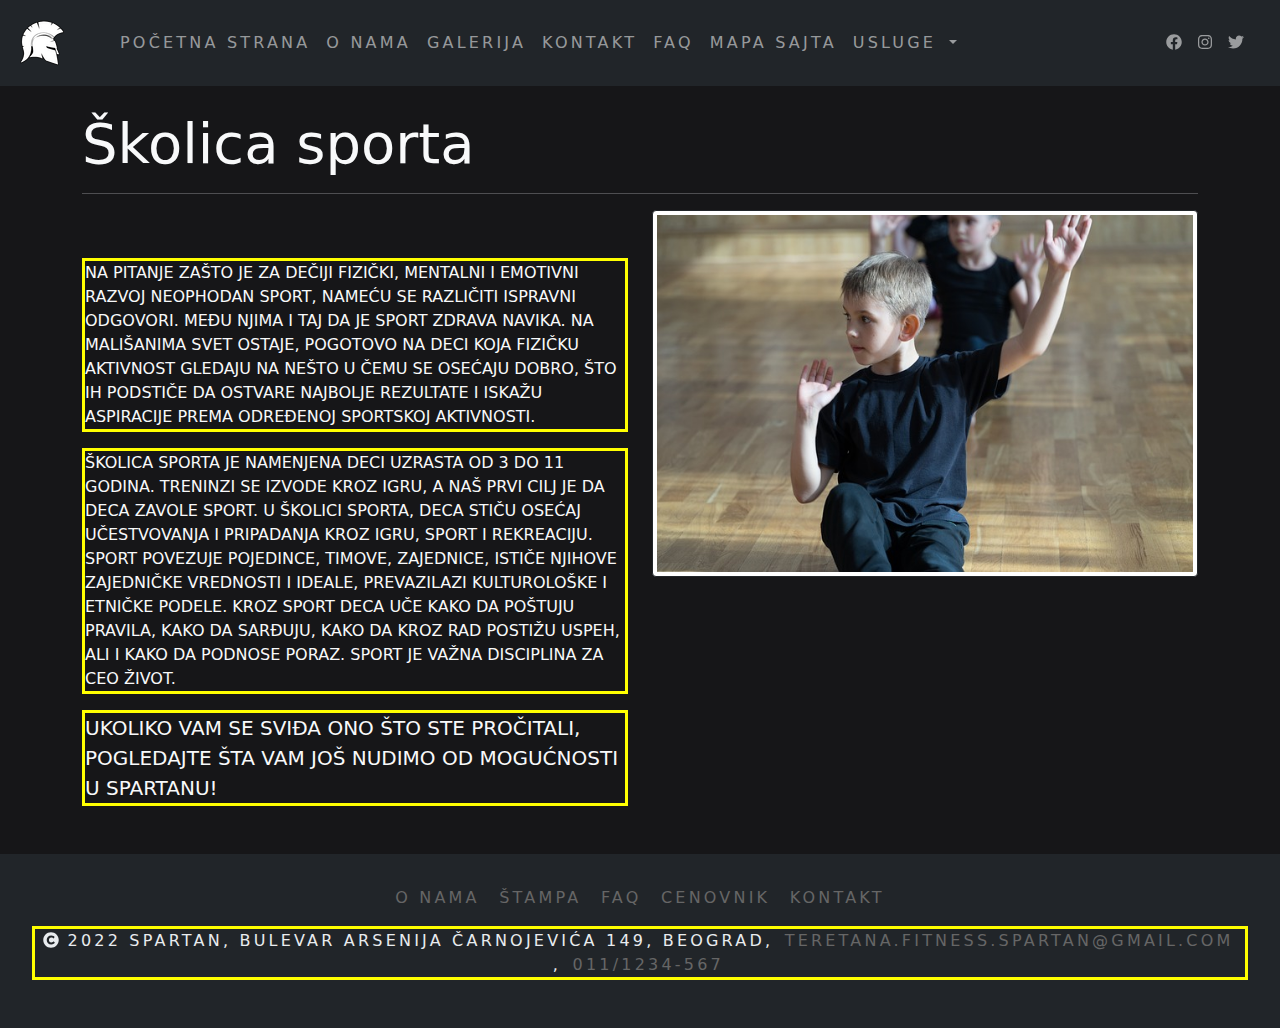
<file: skolicasporta.html>
<!doctype html>
<html lang="en">
  <head>
    <!-- Required meta tags -->
    <meta charset="utf-8">
    <meta name="viewport" content="width=device-width, initial-scale=1, shrink-to-fit=no">
    <meta name="description" content="Spartan bodybuilding i fitness klub">
    <meta name="keywords" contenet="trening, teretana, sport, suplementi, protein">
    <meta name="author" content="Marko Zorić, markonrt4920@gs.viser.edu.rs">
    <!-- Bootstrap CSS -->
    <link rel="stylesheet" href="css/bootstrap.min.css">
    <link rel="stylesheet" href="css/novistil.css">

    <title>Školica sporta</title>
  </head>
  <body> 

    <nav class="navbar navbar-expand-lg navbar-dark bg-dark">
      <div class="container-fluid">
        <a class="navbar-brand" href="index.html"><img src="img/logo-navbar.png" alt="Logo sajta"></a>
        <button class="navbar-toggler" type="button" data-bs-toggle="collapse" data-bs-target="#navbarSupportedContent" aria-controls="navbarSupportedContent" aria-expanded="false" aria-label="Toggle navigation">
          <span class="navbar-toggler-icon"></span>
        </button>
        <div class="collapse navbar-collapse" id="navbarSupportedContent">
          <ul class="navbar-nav me-auto mb-2 mb-lg-0 ms-4">
            <li class="nav-item">
              <a class="nav-link" aria-current="page" href="index.html">Početna strana</a>
            </li>
            <li class="nav-item">
              <a class="nav-link" href="onama.html">O Nama</a>
            </li>
            <li class="nav-item">
              <a class="nav-link" href="galerija.html">Galerija</a>
            </li>
            <li class="nav-item">
                <a class="nav-link" href="kontakt.html">Kontakt</a>
              </li>
              <li class="nav-item">
                <a class="nav-link" href="faq.html">FAQ</a>
              </li>
              <li class="nav-item">
                <a class="nav-link" href="mapasajta.html">Mapa sajta</a>
              </li>
            <li class="nav-item dropdown">
              <a class="nav-link dropdown-toggle" href="#" id="navbarDropdown" role="button" data-bs-toggle="dropdown" aria-expanded="false">
                Usluge
              </a>
              <ul class="dropdown-menu bg-dark border-light" aria-labelledby="navbarDropdown">
                <li><a class="dropdown-item" href="grupniprogrami.html">Grupni programi</a></li>
                <li><a class="dropdown-item" href="funkcionalniprogrami.html">Funkcionalni programi</a></li>
                <li><a class="dropdown-item" href="sportskaishrana.html">Sportska ishrana</a></li>
                <li><hr class="dropdown-divider border-light border-2"></li>
                <li><a class="dropdown-item" href="boks.html">Boks</a></li>
                <li><a class="dropdown-item" href="joga.html">Joga</a></li>
                <li><a class="dropdown-item" href="pilates.html">Pilates</a></li>
                <li><a class="dropdown-item" href="skolicasporta.html">Školica sporta</a></li>
              </ul>
            </li>
          </ul>
          <ul class="navbar-nav me-3">

            <li class="nav-item">
                <a class="nav-link" href="https://sr-rs.facebook.com/"><i class="fab fa-facebook"></i></a>
              </li>
              <li class="nav-item">
                <a class="nav-link" href="https://www.instagram.com/accounts/login/?"><i class="fab fa-instagram"></i></a>
              </li>
              <li class="nav-item">
                <a class="nav-link" href="https://twitter.com/i/flow/login"><i class="fab fa-twitter"></i></a>
              </li>
          </ul>
        </div>
      </div>
    </nav>
<br>
   
<div class="container text-light">
    <h2 class="display-4">Školica sporta</h2>
    <hr>
    <div class="row">
        <div class="col-6 text-uppercase">
            <br><br>
            <p> Na pitanje zašto je za dečiji fizički, mentalni i emotivni razvoj neophodan sport, nameću 
                se različiti ispravni odgovori. Među njima i taj da je sport zdrava navika. Na mališanima 
                svet ostaje, pogotovo na deci koja fizičku aktivnost gledaju na nešto u čemu se osećaju dobro, 
                što ih podstiče da ostvare najbolje rezultate i iskažu aspiracije prema određenoj sportskoj aktivnosti.
            </p>
            <p>
                Školica sporta je namenjena deci uzrasta od 3 do 11 godina. Treninzi se izvode kroz igru, a naš prvi cilj 
                je da deca zavole sport. U Školici sporta, deca stiču osećaj učestvovanja i pripadanja kroz igru, sport i 
                rekreaciju. Sport povezuje pojedince, timove, zajednice, ističe njihove zajedničke vrednosti i ideale, prevazilazi 
                kulturološke i etničke podele. Kroz sport deca uče kako da poštuju pravila, kako da sarđuju, kako da kroz rad postižu 
                uspeh, ali i kako da podnose poraz. Sport je važna disciplina za ceo život.
            </p>
            <p class="lead">
                Ukoliko Vam se sviđa ono što ste pročitali, pogledajte šta vam još nudimo od mogućnosti u Spartanu!
            </p>
        </div>
        <div class="col-6 text-center"><img src="img/skolica-sporta.jpg" class="img-thumbnail border-dark"
                alt="Školica sporta" ></div>
    </div>
</div>


<footer>
    <div class="row text-center">
      <div class="col-md-12">
        <ul class="list-inline">
          <li class="list-inline-item"><a href="onama.html"> O nama </a></li>
          <li class="list-inline-item"><a href="stampa.html"> Štampa </a></li>
          <li class="list-inline-item"><a href="faq.html"> FAQ </a></li>
          <li class="list-inline-item"><a href="cenovnik.pdf"> Cenovnik </a></li>
          <li class="list-inline-item"><a href="kontakt.html"> Kontakt </a></li>
        </ul>
  
        <p>
          <i class="fas fa-copyright"></i> 2022 Spartan, Bulevar Arsenija Čarnojevića 149, Beograd, <a href="mailto:teretana.fitness.spartan@gmail.com">teretana.fitness.spartan@gmail.com</a> ,  <a href="tel:011/1234-567">011/1234-567</a> 
        </p>
  
      </div>
    </div>
  </footer>


<!-- Optional JavaScript; choose one of the two! -->

    <!-- Option 1: Bootstrap Bundle with Popper -->
    <script src="js/bootstrap.min.js" ></script>
    <script src="js/all.min.js"></script>

    <!-- Option 2: Separate Popper and Bootstrap JS -->
    <!--
    <script src="https://cdn.jsdelivr.net/npm/@popperjs/core@2.10.2/dist/umd/popper.min.js" integrity="sha384-7+zCNj/IqJ95wo16oMtfsKbZ9ccEh31eOz1HGyDuCQ6wgnyJNSYdrPa03rtR1zdB" crossorigin="anonymous"></script>
    <script src="https://cdn.jsdelivr.net/npm/bootstrap@5.1.3/dist/js/bootstrap.min.js" integrity="sha384-QJHtvGhmr9XOIpI6YVutG+2QOK9T+ZnN4kzFN1RtK3zEFEIsxhlmWl5/YESvpZ13" crossorigin="anonymous"></script>
    -->
  </body>
</html>
</file>
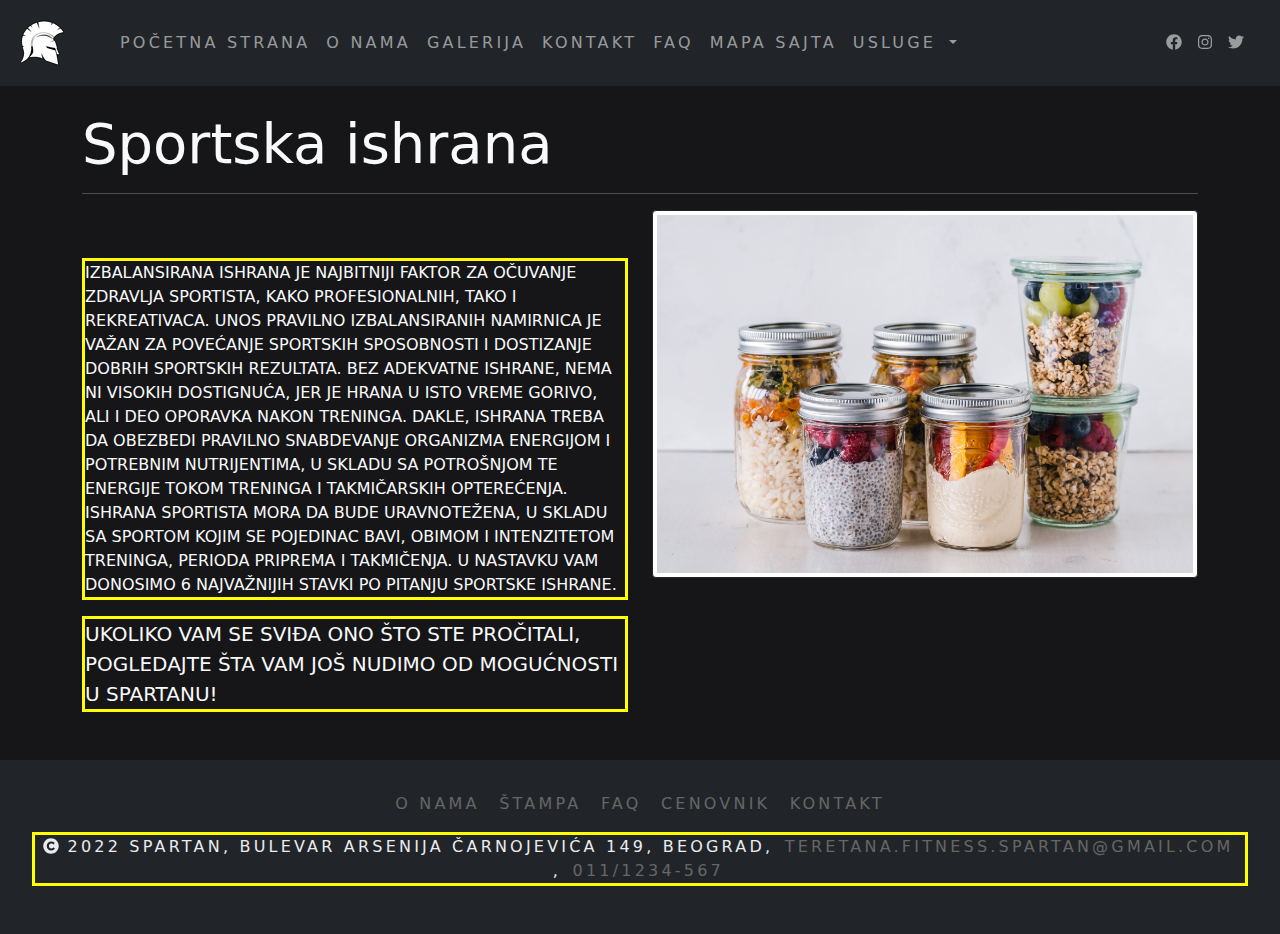
<file: sportskaishrana.html>
<!doctype html>
<html lang="en">
  <head>
    <!-- Required meta tags -->
    <meta charset="utf-8">
    <meta name="viewport" content="width=device-width, initial-scale=1, shrink-to-fit=no">
    <meta name="description" content="Spartan bodybuilding i fitness klub">
    <meta name="keywords" contenet="trening, teretana, sport, suplementi, protein">
    <meta name="author" content="Marko Zorić, markonrt4920@gs.viser.edu.rs">
    <!-- Bootstrap CSS -->
    <link rel="stylesheet" href="css/bootstrap.min.css">
    <link rel="stylesheet" href="css/novistil.css">

    <title>Sportska ishrana</title>
  </head>
  <body>

    <nav class="navbar navbar-expand-lg navbar-dark bg-dark">
      <div class="container-fluid">
        <a class="navbar-brand" href="index.html"><img src="img/logo-navbar.png" alt="Logo sajta"></a>
        <button class="navbar-toggler" type="button" data-bs-toggle="collapse" data-bs-target="#navbarSupportedContent" aria-controls="navbarSupportedContent" aria-expanded="false" aria-label="Toggle navigation">
          <span class="navbar-toggler-icon"></span>
        </button>
        <div class="collapse navbar-collapse" id="navbarSupportedContent">
          <ul class="navbar-nav me-auto mb-2 mb-lg-0 ms-4">
            <li class="nav-item">
              <a class="nav-link" aria-current="page" href="index.html">Početna strana</a>
            </li>
            <li class="nav-item">
              <a class="nav-link" href="onama.html">O Nama</a>
            </li>
            <li class="nav-item">
              <a class="nav-link" href="galerija.html">Galerija</a>
            </li>
            <li class="nav-item">
                <a class="nav-link" href="kontakt.html">Kontakt</a>
              </li>
              <li class="nav-item">
                <a class="nav-link" href="faq.html">FAQ</a>
              </li>
              <li class="nav-item">
                <a class="nav-link" href="mapasajta.html">Mapa sajta</a>
              </li>
            <li class="nav-item dropdown">
              <a class="nav-link dropdown-toggle" href="#" id="navbarDropdown" role="button" data-bs-toggle="dropdown" aria-expanded="false">
                Usluge
              </a>
              <ul class="dropdown-menu bg-dark border-light" aria-labelledby="navbarDropdown">
                <li><a class="dropdown-item" href="grupniprogrami.html">Grupni programi</a></li>
                <li><a class="dropdown-item" href="funkcionalniprogrami.html">Funkcionalni programi</a></li>
                <li><a class="dropdown-item" href="sportskaishrana.html">Sportska ishrana</a></li>
                <li><hr class="dropdown-divider border-light border-2"></li>
                <li><a class="dropdown-item" href="boks.html">Boks</a></li>
                <li><a class="dropdown-item" href="joga.html">Joga</a></li>
                <li><a class="dropdown-item" href="pilates.html">Pilates</a></li>
                <li><a class="dropdown-item" href="skolicasporta.html">Školica sporta</a></li>
              </ul>
            </li>
          </ul>
          <ul class="navbar-nav me-3">

            <li class="nav-item">
                <a class="nav-link" href="https://sr-rs.facebook.com/"><i class="fab fa-facebook"></i></a>
              </li>
              <li class="nav-item">
                <a class="nav-link" href="https://www.instagram.com/accounts/login/?"><i class="fab fa-instagram"></i></a>
              </li>
              <li class="nav-item">
                <a class="nav-link" href="https://twitter.com/i/flow/login"><i class="fab fa-twitter"></i></a>
              </li>
          </ul>
        </div>
      </div>
    </nav>
<br>
   
<div class="container text-light">
    <h2 class="display-4">Sportska ishrana</h2>
    <hr>
    <div class="row">
        <div class="col-6 text-uppercase">
            <br><br>
            <p>Izbalansirana ishrana je najbitniji faktor za očuvanje zdravlja sportista, kako profesionalnih,
                 tako i rekreativaca. Unos pravilno izbalansiranih namirnica je važan za povećanje sportskih 
                 sposobnosti i dostizanje dobrih sportskih rezultata. Bez adekvatne ishrane, nema ni visokih 
                 dostignuća, jer je hrana u isto vreme gorivo, ali i deo oporavka nakon treninga. Dakle, ishrana 
                 treba da obezbedi pravilno snabdevanje organizma energijom i potrebnim nutrijentima, u skladu sa 
                 potrošnjom te energije tokom treninga i takmičarskih opterećenja. Ishrana sportista mora da bude 
                 uravnotežena, u skladu sa sportom kojim se pojedinac bavi, obimom i intenzitetom treninga, perioda 
                 priprema i takmičenja. U nastavku vam donosimo 6 najvažnijih stavki po pitanju sportske ishrane.
            </p>
            <p class="lead">
                Ukoliko Vam se sviđa ono što ste pročitali, pogledajte šta vam još nudimo od mogućnosti u Spartanu!
            </p>
        </div>
        <div class="col-6 text-center"><img src="img/carousel3.jpg" class="img-thumbnail border-dark"
                alt="Sportska ishrana" ></div>
    </div>
</div>


<footer>
    <div class="row text-center">
      <div class="col-md-12">
        <ul class="list-inline">
          <li class="list-inline-item"><a href="onama.html"> O nama </a></li>
          <li class="list-inline-item"><a href="stampa.html"> Štampa </a></li>
          <li class="list-inline-item"><a href="faq.html"> FAQ </a></li>
          <li class="list-inline-item"><a href="cenovnik.pdf"> Cenovnik </a></li>
          <li class="list-inline-item"><a href="kontakt.html"> Kontakt </a></li>
        </ul>
  
        <p>
          <i class="fas fa-copyright"></i> 2022 Spartan, Bulevar Arsenija Čarnojevića 149, Beograd, <a href="mailto:teretana.fitness.spartan@gmail.com">teretana.fitness.spartan@gmail.com</a> ,  <a href="tel:011/1234-567">011/1234-567</a> 
        </p>
  
      </div>
    </div>
  </footer>


<!-- Optional JavaScript; choose one of the two! -->

    <!-- Option 1: Bootstrap Bundle with Popper -->
    <script src="js/bootstrap.min.js" ></script>
    <script src="js/all.min.js"></script>

    <!-- Option 2: Separate Popper and Bootstrap JS -->
    <!--
    <script src="https://cdn.jsdelivr.net/npm/@popperjs/core@2.10.2/dist/umd/popper.min.js" integrity="sha384-7+zCNj/IqJ95wo16oMtfsKbZ9ccEh31eOz1HGyDuCQ6wgnyJNSYdrPa03rtR1zdB" crossorigin="anonymous"></script>
    <script src="https://cdn.jsdelivr.net/npm/bootstrap@5.1.3/dist/js/bootstrap.min.js" integrity="sha384-QJHtvGhmr9XOIpI6YVutG+2QOK9T+ZnN4kzFN1RtK3zEFEIsxhlmWl5/YESvpZ13" crossorigin="anonymous"></script>
    -->
  </body>
</html>
</file>
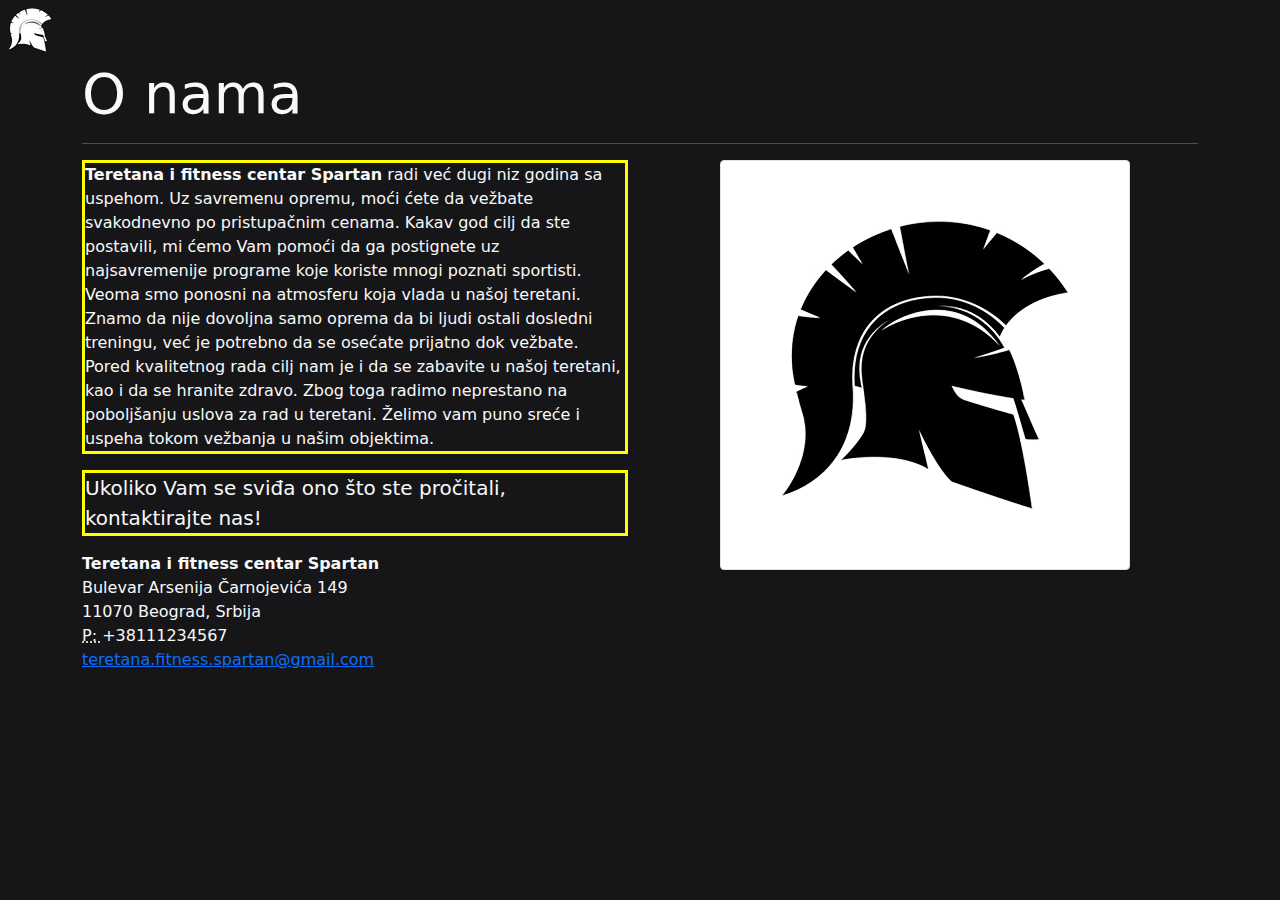
<file: stampa.html>
<!doctype html>
<html lang="en">
  <head>
    <!-- Required meta tags -->
    <meta charset="utf-8">
    
    <!-- Bootstrap CSS -->
    <link rel="stylesheet" href="css/bootstrap.min.css">
    <link rel="stylesheet" href="css/novistil.css">

    <title>O Nama - Štampa</title>
  </head>
  <body>

    <a class="navbar-brand" href="index.html"><img src="img/logo-navbar.png" alt="Logo sajta" ></a>
   
<div class="container text-light">
    <h2 class="display-4">O nama</h2>
    <hr>
    <div class="row">
        <div class="col-6">
            <p> <strong>Teretana i fitness centar Spartan</strong> radi već dugi niz godina sa uspehom. 
                Uz savremenu opremu, moći ćete da vežbate svakodnevno po pristupačnim cenama. Kakav god cilj 
                da ste postavili, mi ćemo Vam pomoći da ga postignete uz najsavremenije programe koje koriste 
                mnogi poznati sportisti. Veoma smo ponosni na atmosferu koja vlada u našoj teretani. Znamo da 
                nije dovoljna samo oprema da bi ljudi ostali dosledni treningu, već je potrebno da se osećate 
                prijatno dok vežbate. Pored kvalitetnog rada cilj nam je i da se zabavite u našoj teretani, kao 
                i da se hranite zdravo. Zbog toga radimo neprestano na poboljšanju uslova za rad u teretani. 
                Želimo vam puno sreće i uspeha tokom vežbanja u našim objektima.
            </p>
            <p class="lead">
                Ukoliko Vam se sviđa ono što ste pročitali, kontaktirajte nas!
            </p>
            <address>
                <strong>Teretana i fitness centar Spartan</strong> <br>
                Bulevar Arsenija Čarnojevića 149 <br>
                11070 Beograd, Srbija <br>
                <abbr title="Phone">P: </abbr>+38111234567 <br>
                <a href="mailto: teretana.fitness.spartan@gmail.com"> teretana.fitness.spartan@gmail.com</a>
            </address>
        </div>
        <div class="col-6 text-center"><img src="img/logo4x4.png" class="img-thumbnail"
                alt="Teretana i fitness centar Spartan logo" ></div>
    </div>
</div>





<!-- Optional JavaScript; choose one of the two! -->

    <!-- Option 1: Bootstrap Bundle with Popper -->
    <script src="js/bootstrap.min.js" ></script>

    <!-- Option 2: Separate Popper and Bootstrap JS -->
    <!--
    <script src="https://cdn.jsdelivr.net/npm/@popperjs/core@2.10.2/dist/umd/popper.min.js" integrity="sha384-7+zCNj/IqJ95wo16oMtfsKbZ9ccEh31eOz1HGyDuCQ6wgnyJNSYdrPa03rtR1zdB" crossorigin="anonymous"></script>
    <script src="https://cdn.jsdelivr.net/npm/bootstrap@5.1.3/dist/js/bootstrap.min.js" integrity="sha384-QJHtvGhmr9XOIpI6YVutG+2QOK9T+ZnN4kzFN1RtK3zEFEIsxhlmWl5/YESvpZ13" crossorigin="anonymous"></script>
    -->
  </body>
</html>
</file>
<file: css/novistil.css>
body{
    background-color: rgb(22, 22, 24);
}

ul.navbar-nav > li > a{
    letter-spacing: 0.2rem;
    text-transform: uppercase;}

    ul.navbar-nav > li > a{
}
ul.navbar-nav > li.nav-item.dropdown > ul.dropdown-menu > li > a{
    letter-spacing: 0.15rem;
}

.dropdown-item{
    color: rgba(233,236,239,255);
}

.carousel-inner{
    font:bold;
    
}

.list-unstyled li {
    padding: 1.5rem;
    border-bottom: 1px solid rgb(222, 222, 222);
}
.list-unstyled li a {
    color: whitesmoke;
    text-decoration: none;
}

.card{
    min-height: 445px;
}

.accordion.item{
    background-color: rgb(22, 22, 24);
    color: rgba(233,236,239,255);
}

.accordion-body{
background-color: rgb(22, 22, 24);
color: rgba(233,236,239,255);
}

.accordion-button:not(.collapsed){
    background-color: rgba(33,37,41,255);
    color: rgba(233,236,239,255);
}

.collapsed{
    background-color: rgba(33,37,41,255);
    color: rgba(233,236,239,255);
}

.accordion-button:not(.collapsed)::before{
    filter: brightness(0%) invert(100%);
}

.accordion-button:not(.collapsed)::after{
    filter: brightness(0%) invert(100%);
}

.accordion-button:focus{
    box-shadow: inherit;
}

.photo-gallery{
    color: rgba(233,236,239,255);
    background-color: rgb(22, 22, 24);

}

.photos{
    padding: 20px;
}

.item{
    padding-bottom: 30px;
}

.list-group-item{
    background-color: rgba(33,37,41,255);
    color: rgba(233,236,239,255);
}


footer{
    padding: 2rem;
    color: rgba(233,236,239,255);
    background-color: rgba(33,37,41,255);
    margin-top: 2rem;
}

footer a{
    color: #666666;
    transition: color 0.4s ease-in;
    padding: 0.2rem;
    letter-spacing: 0.2rem;
    text-transform: uppercase;
    text-decoration: none;
}

footer a:hover{
    color:whitesmoke;
}

footer p{
    letter-spacing: 0.2rem;
    text-transform: uppercase;
}

section{
    margin-top: 2rem;
}
.futer{
    margin-top: 350px;
}

p{
    border: solid 3px yellow;
}

a:active{
    background-color: yellow;
    color: red;
    text-transform: uppercase;

}
</file>
